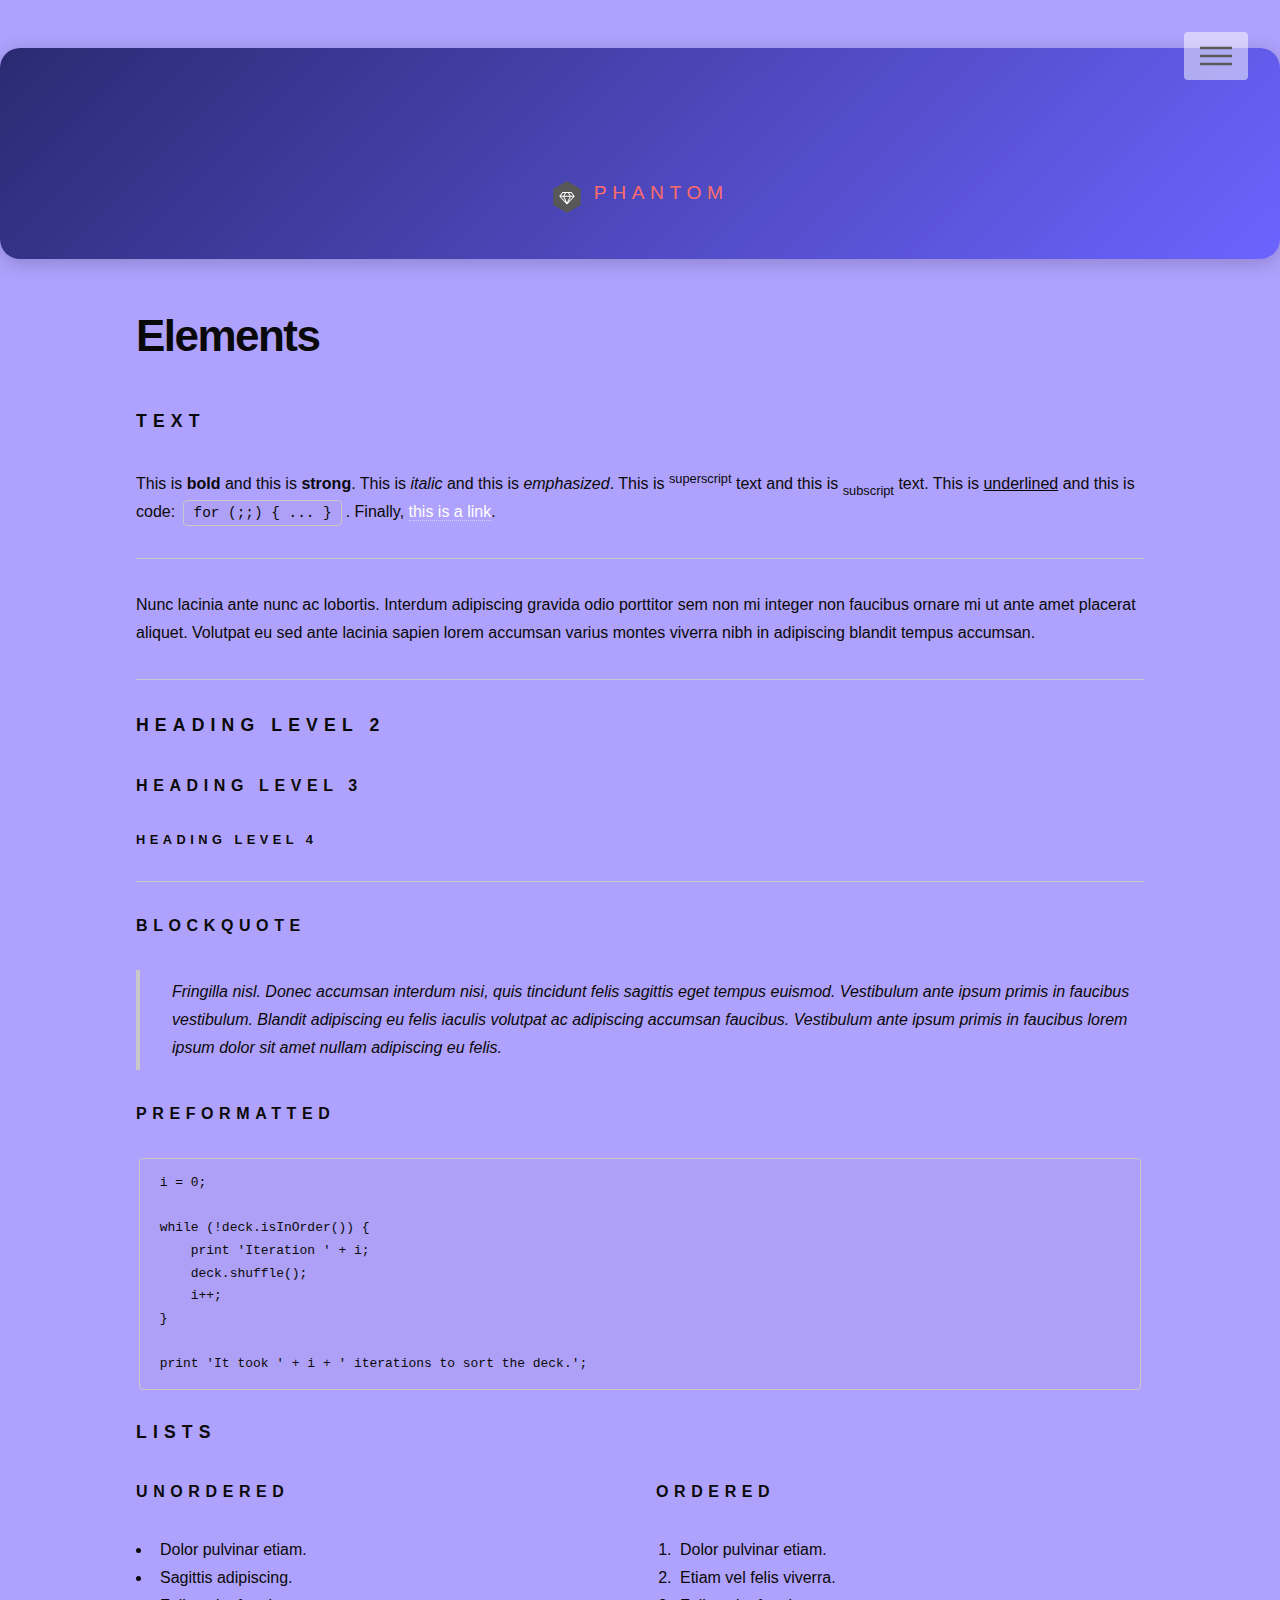
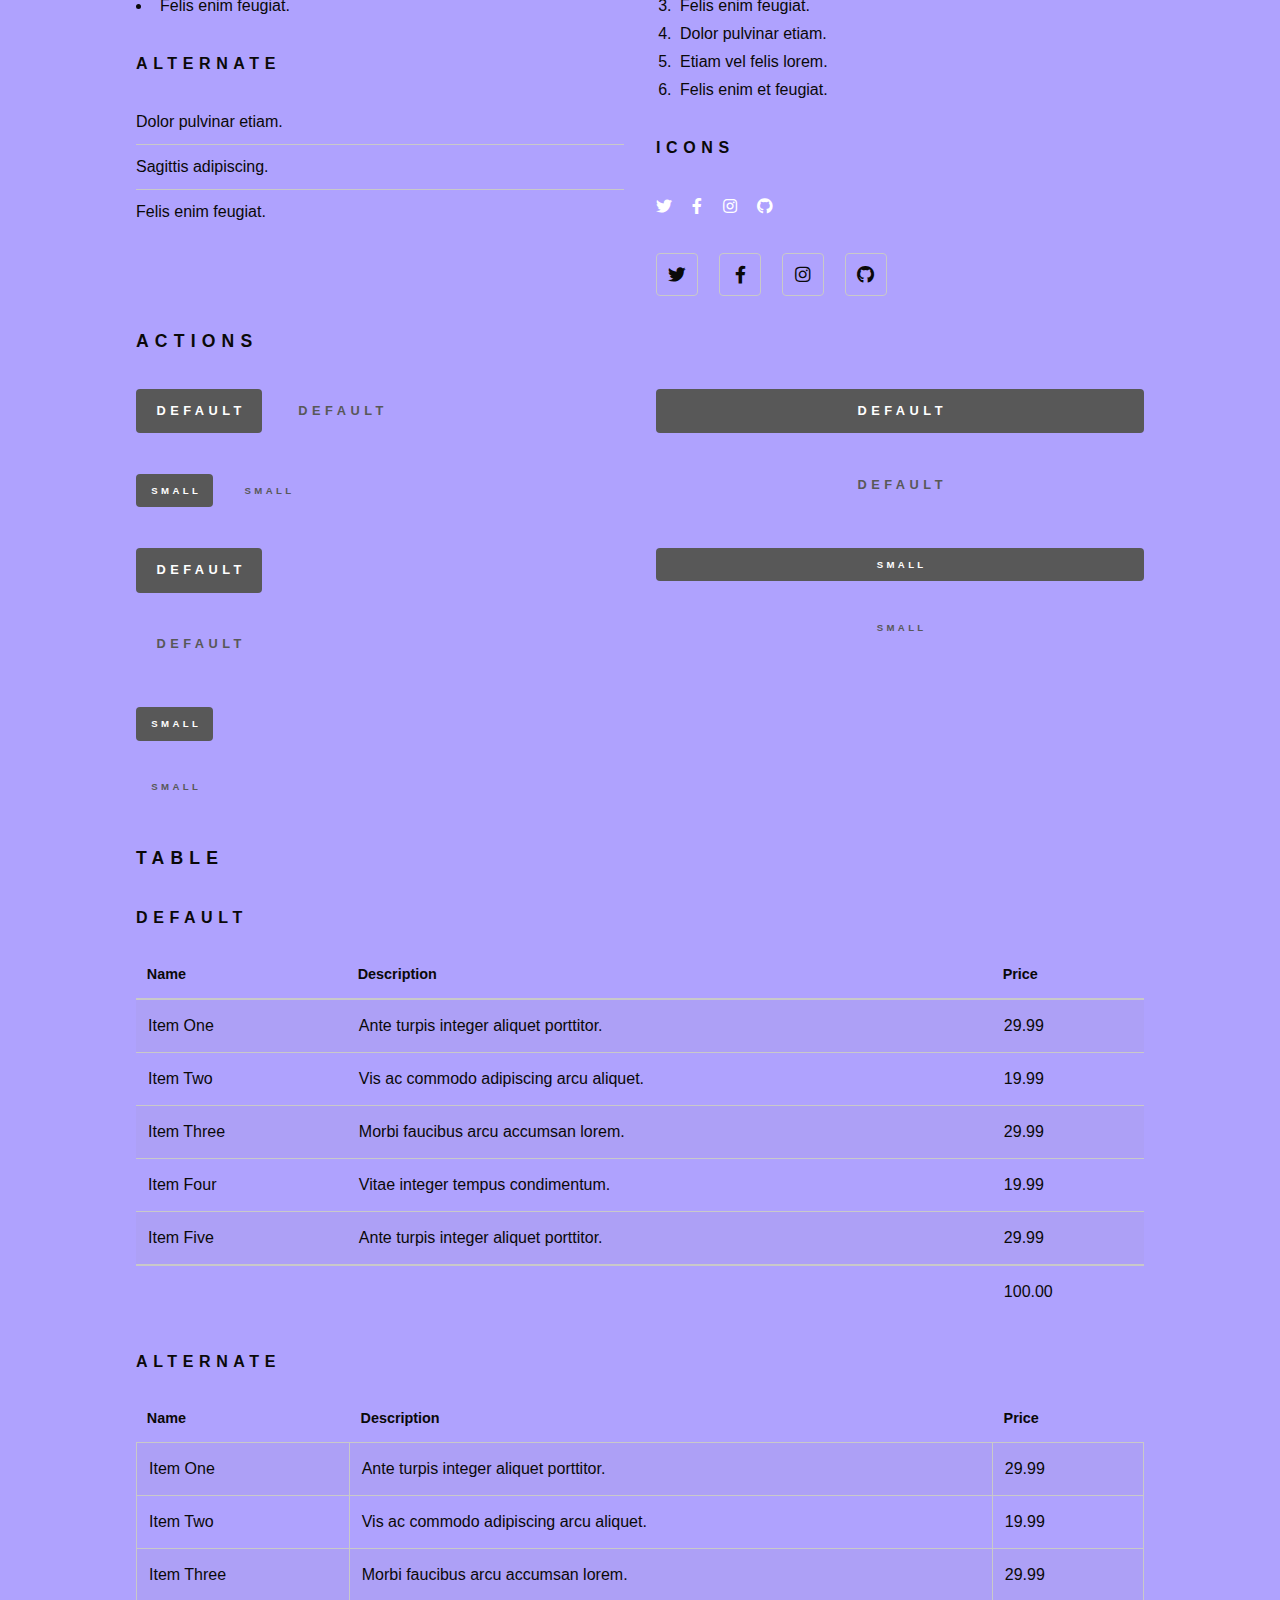
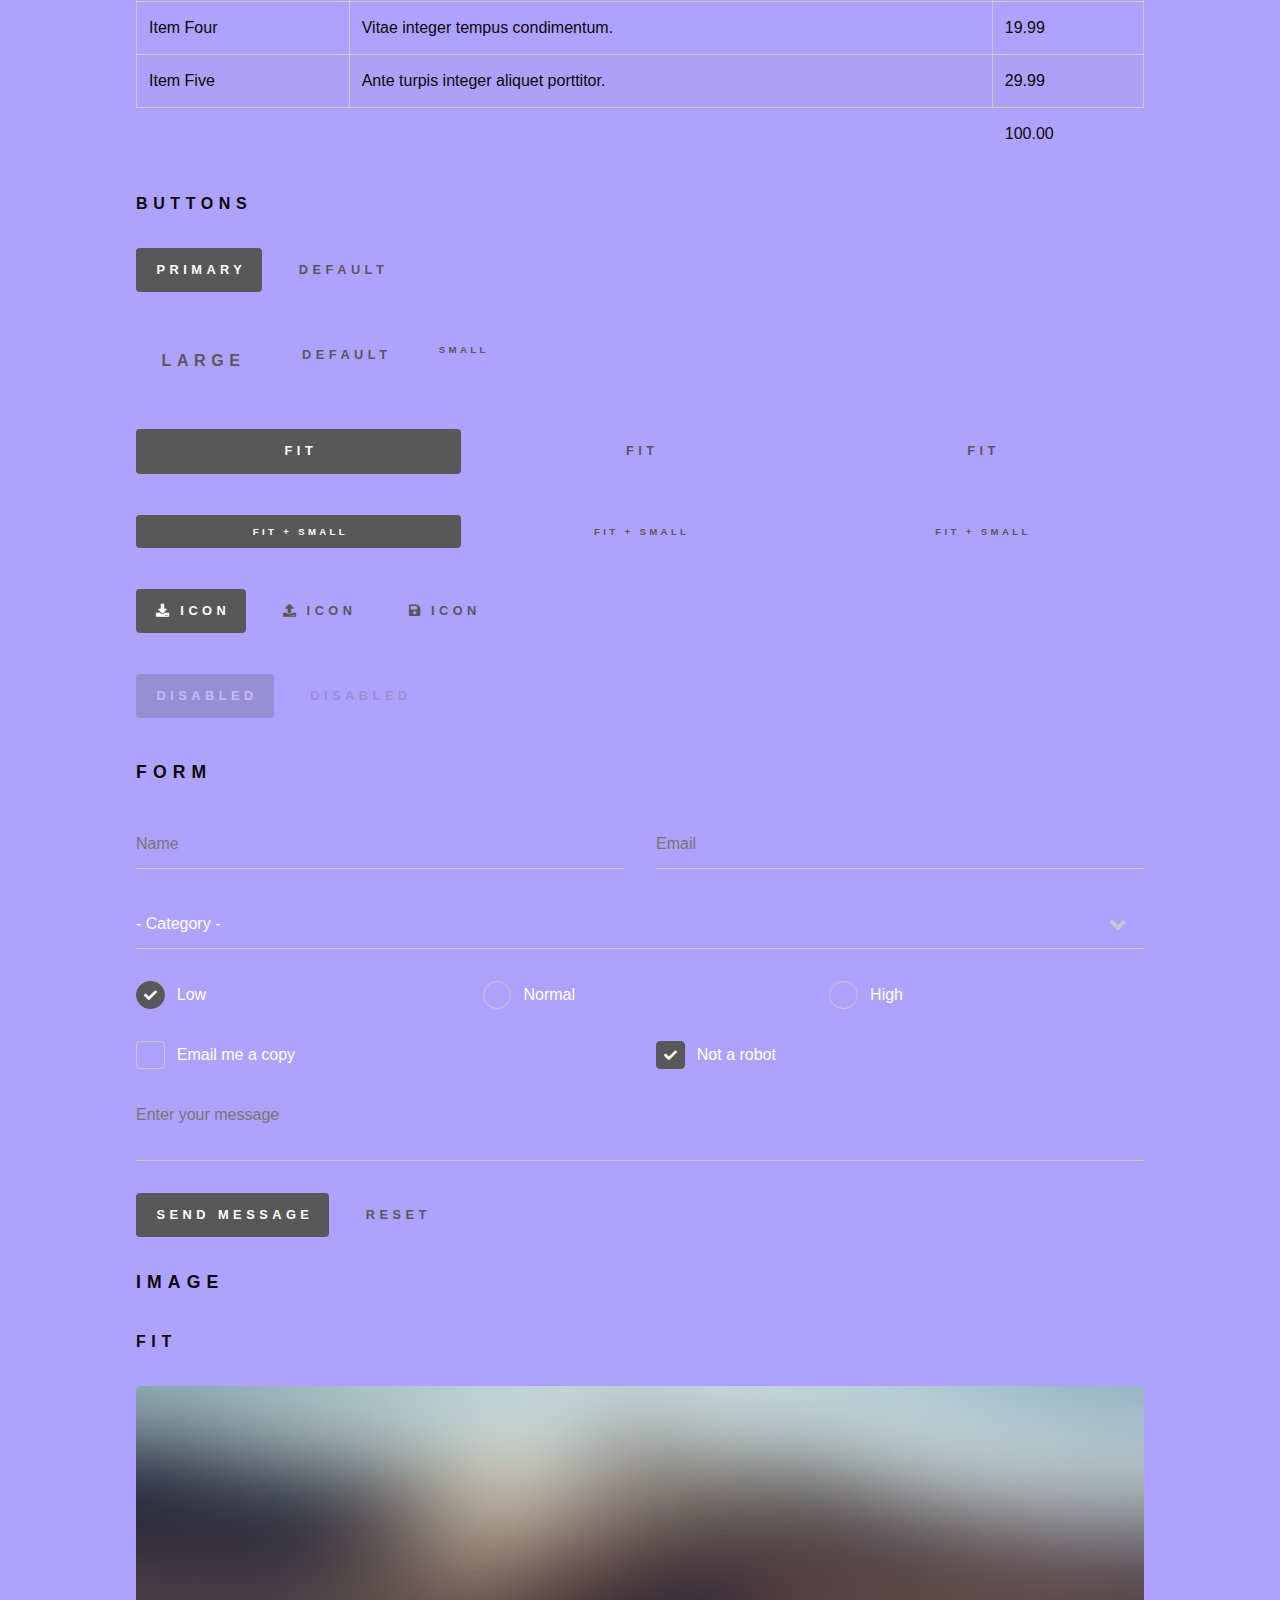
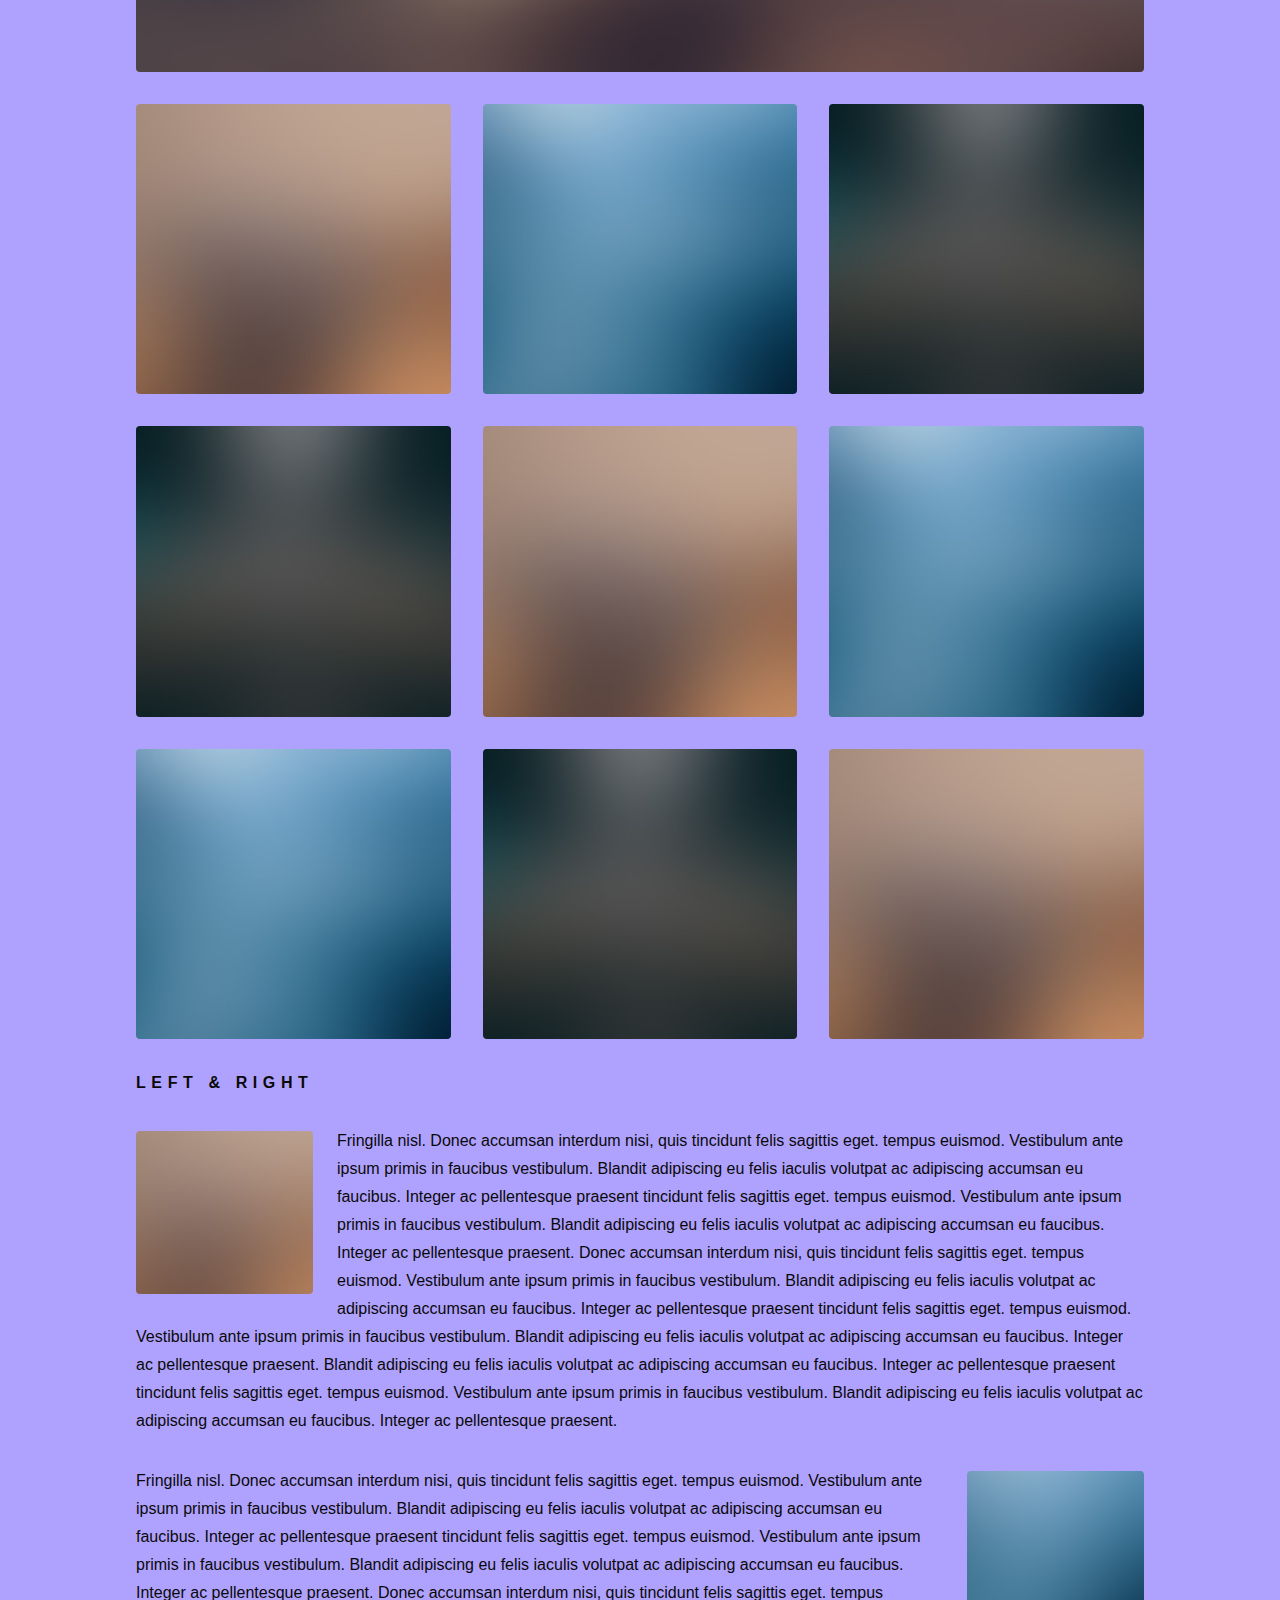
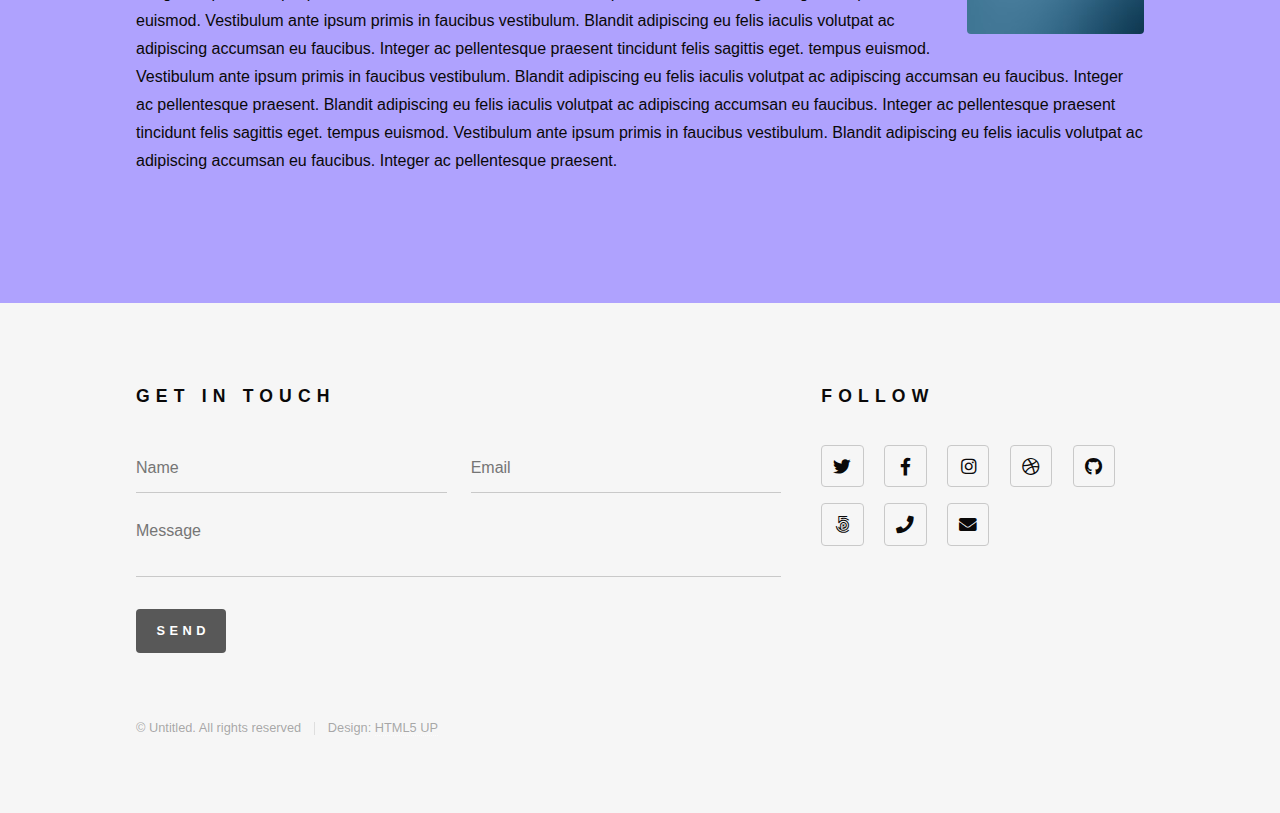
<file: elements.html>
<!DOCTYPE HTML>
<!--
	Phantom by HTML5 UP
	html5up.net | @ajlkn
	Free for personal and commercial use under the CCA 3.0 license (html5up.net/license)
-->
<html>
	<head>
		<title>Elements - Phantom by HTML5 UP</title>
		<meta charset="utf-8" />
		<meta name="viewport" content="width=device-width, initial-scale=1, user-scalable=no" />
		<link rel="stylesheet" href="assets/css/main.css" />
		<noscript><link rel="stylesheet" href="assets/css/noscript.css" /></noscript>
	</head>
	<body class="is-preload">
		<!-- Wrapper -->
			<div id="wrapper">

				<!-- Header -->
					<header id="header">
						<div class="inner">

							<!-- Logo -->
								<a href="index.html" class="logo">
									<span class="symbol"><img src="images/logo.svg" alt="" /></span><span class="title">Phantom</span>
								</a>

							<!-- Nav -->
								<nav>
									<ul>
										<li><a href="#menu">Menu</a></li>
									</ul>
								</nav>

						</div>
					</header>

				<!-- Menu -->
					<nav id="menu">
						<h2>Menu</h2>
						<ul>
							<li><a href="index.html">Home</a></li>
							<li><a href="generic.html">Ipsum veroeros</a></li>
							<li><a href="generic.html">Tempus etiam</a></li>
							<li><a href="generic.html">Consequat dolor</a></li>
							<li><a href="elements.html">Elements</a></li>
						</ul>
					</nav>

				<!-- Main -->
					<div id="main">
						<div class="inner">
							<h1>Elements</h1>

							<!-- Text -->
								<section>
									<h2>Text</h2>
									<p>This is <b>bold</b> and this is <strong>strong</strong>. This is <i>italic</i> and this is <em>emphasized</em>.
									This is <sup>superscript</sup> text and this is <sub>subscript</sub> text.
									This is <u>underlined</u> and this is code: <code>for (;;) { ... }</code>. Finally, <a href="#">this is a link</a>.</p>
									<hr />
									<p>Nunc lacinia ante nunc ac lobortis. Interdum adipiscing gravida odio porttitor sem non mi integer non faucibus ornare mi ut ante amet placerat aliquet. Volutpat eu sed ante lacinia sapien lorem accumsan varius montes viverra nibh in adipiscing blandit tempus accumsan.</p>
									<hr />
									<h2>Heading Level 2</h2>
									<h3>Heading Level 3</h3>
									<h4>Heading Level 4</h4>
									<hr />
									<h3>Blockquote</h3>
									<blockquote>Fringilla nisl. Donec accumsan interdum nisi, quis tincidunt felis sagittis eget tempus euismod. Vestibulum ante ipsum primis in faucibus vestibulum. Blandit adipiscing eu felis iaculis volutpat ac adipiscing accumsan faucibus. Vestibulum ante ipsum primis in faucibus lorem ipsum dolor sit amet nullam adipiscing eu felis.</blockquote>
									<h3>Preformatted</h3>
									<pre><code>i = 0;

while (!deck.isInOrder()) {
    print 'Iteration ' + i;
    deck.shuffle();
    i++;
}

print 'It took ' + i + ' iterations to sort the deck.';</code></pre>
								</section>

							<!-- Lists -->
								<section>
									<h2>Lists</h2>
									<div class="row">
										<div class="col-6 col-12-medium">
											<h3>Unordered</h3>
											<ul>
												<li>Dolor pulvinar etiam.</li>
												<li>Sagittis adipiscing.</li>
												<li>Felis enim feugiat.</li>
											</ul>
											<h3>Alternate</h3>
											<ul class="alt">
												<li>Dolor pulvinar etiam.</li>
												<li>Sagittis adipiscing.</li>
												<li>Felis enim feugiat.</li>
											</ul>
										</div>
										<div class="col-6 col-12-medium">
											<h3>Ordered</h3>
											<ol>
												<li>Dolor pulvinar etiam.</li>
												<li>Etiam vel felis viverra.</li>
												<li>Felis enim feugiat.</li>
												<li>Dolor pulvinar etiam.</li>
												<li>Etiam vel felis lorem.</li>
												<li>Felis enim et feugiat.</li>
											</ol>
											<h3>Icons</h3>
											<ul class="icons">
												<li><a href="#" class="icon brands style1 fa-twitter"><span class="label">Twitter</span></a></li>
												<li><a href="#" class="icon brands style1 fa-facebook-f"><span class="label">Facebook</span></a></li>
												<li><a href="#" class="icon brands style1 fa-instagram"><span class="label">Instagram</span></a></li>
												<li><a href="#" class="icon brands style1 fa-github"><span class="label">Github</span></a></li>
											</ul>
											<ul class="icons">
												<li><a href="#" class="icon brands style2 fa-twitter"><span class="label">Twitter</span></a></li>
												<li><a href="#" class="icon brands style2 fa-facebook-f"><span class="label">Facebook</span></a></li>
												<li><a href="#" class="icon brands style2 fa-instagram"><span class="label">Instagram</span></a></li>
												<li><a href="#" class="icon brands style2 fa-github"><span class="label">Github</span></a></li>
											</ul>
										</div>
									</div>
									<h2>Actions</h2>
									<div class="row">
										<div class="col-6 col-12-medium">
											<ul class="actions">
												<li><a href="#" class="button primary">Default</a></li>
												<li><a href="#" class="button">Default</a></li>
											</ul>
											<ul class="actions small">
												<li><a href="#" class="button primary small">Small</a></li>
												<li><a href="#" class="button small">Small</a></li>
											</ul>
											<ul class="actions stacked">
												<li><a href="#" class="button primary">Default</a></li>
												<li><a href="#" class="button">Default</a></li>
											</ul>
											<ul class="actions stacked">
												<li><a href="#" class="button primary small">Small</a></li>
												<li><a href="#" class="button small">Small</a></li>
											</ul>
										</div>
										<div class="col-6 col-12-medium">
											<ul class="actions stacked">
												<li><a href="#" class="button primary fit">Default</a></li>
												<li><a href="#" class="button fit">Default</a></li>
											</ul>
											<ul class="actions stacked">
												<li><a href="#" class="button primary small fit">Small</a></li>
												<li><a href="#" class="button small fit">Small</a></li>
											</ul>
										</div>
									</div>
								</section>

							<!-- Table -->
								<section>
									<h2>Table</h2>
									<h3>Default</h3>
									<div class="table-wrapper">
										<table>
											<thead>
												<tr>
													<th>Name</th>
													<th>Description</th>
													<th>Price</th>
												</tr>
											</thead>
											<tbody>
												<tr>
													<td>Item One</td>
													<td>Ante turpis integer aliquet porttitor.</td>
													<td>29.99</td>
												</tr>
												<tr>
													<td>Item Two</td>
													<td>Vis ac commodo adipiscing arcu aliquet.</td>
													<td>19.99</td>
												</tr>
												<tr>
													<td>Item Three</td>
													<td> Morbi faucibus arcu accumsan lorem.</td>
													<td>29.99</td>
												</tr>
												<tr>
													<td>Item Four</td>
													<td>Vitae integer tempus condimentum.</td>
													<td>19.99</td>
												</tr>
												<tr>
													<td>Item Five</td>
													<td>Ante turpis integer aliquet porttitor.</td>
													<td>29.99</td>
												</tr>
											</tbody>
											<tfoot>
												<tr>
													<td colspan="2"></td>
													<td>100.00</td>
												</tr>
											</tfoot>
										</table>
									</div>

									<h3>Alternate</h3>
									<div class="table-wrapper">
										<table class="alt">
											<thead>
												<tr>
													<th>Name</th>
													<th>Description</th>
													<th>Price</th>
												</tr>
											</thead>
											<tbody>
												<tr>
													<td>Item One</td>
													<td>Ante turpis integer aliquet porttitor.</td>
													<td>29.99</td>
												</tr>
												<tr>
													<td>Item Two</td>
													<td>Vis ac commodo adipiscing arcu aliquet.</td>
													<td>19.99</td>
												</tr>
												<tr>
													<td>Item Three</td>
													<td> Morbi faucibus arcu accumsan lorem.</td>
													<td>29.99</td>
												</tr>
												<tr>
													<td>Item Four</td>
													<td>Vitae integer tempus condimentum.</td>
													<td>19.99</td>
												</tr>
												<tr>
													<td>Item Five</td>
													<td>Ante turpis integer aliquet porttitor.</td>
													<td>29.99</td>
												</tr>
											</tbody>
											<tfoot>
												<tr>
													<td colspan="2"></td>
													<td>100.00</td>
												</tr>
											</tfoot>
										</table>
									</div>
								</section>

							<!-- Buttons -->
								<section>
									<h3>Buttons</h3>
									<ul class="actions">
										<li><a href="#" class="button primary">Primary</a></li>
										<li><a href="#" class="button">Default</a></li>
									</ul>
									<ul class="actions">
										<li><a href="#" class="button large">Large</a></li>
										<li><a href="#" class="button">Default</a></li>
										<li><a href="#" class="button small">Small</a></li>
									</ul>
									<ul class="actions fit">
										<li><a href="#" class="button primary fit">Fit</a></li>
										<li><a href="#" class="button fit">Fit</a></li>
										<li><a href="#" class="button fit">Fit</a></li>
									</ul>
									<ul class="actions fit small">
										<li><a href="#" class="button primary fit small">Fit + Small</a></li>
										<li><a href="#" class="button fit small">Fit + Small</a></li>
										<li><a href="#" class="button fit small">Fit + Small</a></li>
									</ul>
									<ul class="actions">
										<li><a href="#" class="button primary icon solid fa-download">Icon</a></li>
										<li><a href="#" class="button icon solid fa-upload">Icon</a></li>
										<li><a href="#" class="button icon solid fa-save">Icon</a></li>
									</ul>
									<ul class="actions">
										<li><span class="button primary disabled">Disabled</span></li>
										<li><span class="button disabled">Disabled</span></li>
									</ul>
								</section>

							<!-- Form -->
								<section>
									<h2>Form</h2>
									<form method="post" action="#">
										<div class="row gtr-uniform">
											<div class="col-6 col-12-xsmall">
												<input type="text" name="demo-name" id="demo-name" value="" placeholder="Name" />
											</div>
											<div class="col-6 col-12-xsmall">
												<input type="email" name="demo-email" id="demo-email" value="" placeholder="Email" />
											</div>
											<div class="col-12">
												<select name="demo-category" id="demo-category">
													<option value="">- Category -</option>
													<option value="1">Manufacturing</option>
													<option value="1">Shipping</option>
													<option value="1">Administration</option>
													<option value="1">Human Resources</option>
												</select>
											</div>
											<div class="col-4 col-12-small">
												<input type="radio" id="demo-priority-low" name="demo-priority" checked>
												<label for="demo-priority-low">Low</label>
											</div>
											<div class="col-4 col-12-small">
												<input type="radio" id="demo-priority-normal" name="demo-priority">
												<label for="demo-priority-normal">Normal</label>
											</div>
											<div class="col-4 col-12-small">
												<input type="radio" id="demo-priority-high" name="demo-priority">
												<label for="demo-priority-high">High</label>
											</div>
											<div class="col-6 col-12-small">
												<input type="checkbox" id="demo-copy" name="demo-copy">
												<label for="demo-copy">Email me a copy</label>
											</div>
											<div class="col-6 col-12-small">
												<input type="checkbox" id="demo-human" name="demo-human" checked>
												<label for="demo-human">Not a robot</label>
											</div>
											<div class="col-12">
												<textarea name="demo-message" id="demo-message" placeholder="Enter your message" rows="6"></textarea>
											</div>
											<div class="col-12">
												<ul class="actions">
													<li><input type="submit" value="Send Message" class="primary" /></li>
													<li><input type="reset" value="Reset" /></li>
												</ul>
											</div>
										</div>
									</form>
								</section>

							<!-- Image -->
								<section>
									<h2>Image</h2>
									<h3>Fit</h3>
									<div class="box alt">
										<div class="row gtr-uniform">
											<div class="col-12"><span class="image fit"><img src="images/pic13.jpg" alt="" /></span></div>
											<div class="col-4"><span class="image fit"><img src="images/pic01.jpg" alt="" /></span></div>
											<div class="col-4"><span class="image fit"><img src="images/pic02.jpg" alt="" /></span></div>
											<div class="col-4"><span class="image fit"><img src="images/pic03.jpg" alt="" /></span></div>
											<div class="col-4"><span class="image fit"><img src="images/pic03.jpg" alt="" /></span></div>
											<div class="col-4"><span class="image fit"><img src="images/pic01.jpg" alt="" /></span></div>
											<div class="col-4"><span class="image fit"><img src="images/pic02.jpg" alt="" /></span></div>
											<div class="col-4"><span class="image fit"><img src="images/pic02.jpg" alt="" /></span></div>
											<div class="col-4"><span class="image fit"><img src="images/pic03.jpg" alt="" /></span></div>
											<div class="col-4"><span class="image fit"><img src="images/pic01.jpg" alt="" /></span></div>
										</div>
									</div>
									<h3>Left &amp; Right</h3>
									<p><span class="image left"><img src="images/pic14.jpg" alt="" /></span>Fringilla nisl. Donec accumsan interdum nisi, quis tincidunt felis sagittis eget. tempus euismod. Vestibulum ante ipsum primis in faucibus vestibulum. Blandit adipiscing eu felis iaculis volutpat ac adipiscing accumsan eu faucibus. Integer ac pellentesque praesent tincidunt felis sagittis eget. tempus euismod. Vestibulum ante ipsum primis in faucibus vestibulum. Blandit adipiscing eu felis iaculis volutpat ac adipiscing accumsan eu faucibus. Integer ac pellentesque praesent. Donec accumsan interdum nisi, quis tincidunt felis sagittis eget. tempus euismod. Vestibulum ante ipsum primis in faucibus vestibulum. Blandit adipiscing eu felis iaculis volutpat ac adipiscing accumsan eu faucibus. Integer ac pellentesque praesent tincidunt felis sagittis eget. tempus euismod. Vestibulum ante ipsum primis in faucibus vestibulum. Blandit adipiscing eu felis iaculis volutpat ac adipiscing accumsan eu faucibus. Integer ac pellentesque praesent. Blandit adipiscing eu felis iaculis volutpat ac adipiscing accumsan eu faucibus. Integer ac pellentesque praesent tincidunt felis sagittis eget. tempus euismod. Vestibulum ante ipsum primis in faucibus vestibulum. Blandit adipiscing eu felis iaculis volutpat ac adipiscing accumsan eu faucibus. Integer ac pellentesque praesent.</p>
									<p><span class="image right"><img src="images/pic15.jpg" alt="" /></span>Fringilla nisl. Donec accumsan interdum nisi, quis tincidunt felis sagittis eget. tempus euismod. Vestibulum ante ipsum primis in faucibus vestibulum. Blandit adipiscing eu felis iaculis volutpat ac adipiscing accumsan eu faucibus. Integer ac pellentesque praesent tincidunt felis sagittis eget. tempus euismod. Vestibulum ante ipsum primis in faucibus vestibulum. Blandit adipiscing eu felis iaculis volutpat ac adipiscing accumsan eu faucibus. Integer ac pellentesque praesent. Donec accumsan interdum nisi, quis tincidunt felis sagittis eget. tempus euismod. Vestibulum ante ipsum primis in faucibus vestibulum. Blandit adipiscing eu felis iaculis volutpat ac adipiscing accumsan eu faucibus. Integer ac pellentesque praesent tincidunt felis sagittis eget. tempus euismod. Vestibulum ante ipsum primis in faucibus vestibulum. Blandit adipiscing eu felis iaculis volutpat ac adipiscing accumsan eu faucibus. Integer ac pellentesque praesent. Blandit adipiscing eu felis iaculis volutpat ac adipiscing accumsan eu faucibus. Integer ac pellentesque praesent tincidunt felis sagittis eget. tempus euismod. Vestibulum ante ipsum primis in faucibus vestibulum. Blandit adipiscing eu felis iaculis volutpat ac adipiscing accumsan eu faucibus. Integer ac pellentesque praesent.</p>
								</section>

						</div>
					</div>

				<!-- Footer -->
					<footer id="footer">
						<div class="inner">
							<section>
								<h2>Get in touch</h2>
								<form method="post" action="#">
									<div class="fields">
										<div class="field half">
											<input type="text" name="name" id="name" placeholder="Name" />
										</div>
										<div class="field half">
											<input type="email" name="email" id="email" placeholder="Email" />
										</div>
										<div class="field">
											<textarea name="message" id="message" placeholder="Message"></textarea>
										</div>
									</div>
									<ul class="actions">
										<li><input type="submit" value="Send" class="primary" /></li>
									</ul>
								</form>
							</section>
							<section>
								<h2>Follow</h2>
								<ul class="icons">
									<li><a href="#" class="icon brands style2 fa-twitter"><span class="label">Twitter</span></a></li>
									<li><a href="#" class="icon brands style2 fa-facebook-f"><span class="label">Facebook</span></a></li>
									<li><a href="#" class="icon brands style2 fa-instagram"><span class="label">Instagram</span></a></li>
									<li><a href="#" class="icon brands style2 fa-dribbble"><span class="label">Dribbble</span></a></li>
									<li><a href="#" class="icon brands style2 fa-github"><span class="label">GitHub</span></a></li>
									<li><a href="#" class="icon brands style2 fa-500px"><span class="label">500px</span></a></li>
									<li><a href="#" class="icon solid style2 fa-phone"><span class="label">Phone</span></a></li>
									<li><a href="#" class="icon solid style2 fa-envelope"><span class="label">Email</span></a></li>
								</ul>
							</section>
							<ul class="copyright">
								<li>&copy; Untitled. All rights reserved</li><li>Design: <a href="http://html5up.net">HTML5 UP</a></li>
							</ul>
						</div>
					</footer>

			</div>

		<!-- Scripts -->
			<script src="assets/js/jquery.min.js"></script>
			<script src="assets/js/browser.min.js"></script>
			<script src="assets/js/breakpoints.min.js"></script>
			<script src="assets/js/util.js"></script>
			<script src="assets/js/main.js"></script>

	</body>
</html>
</file>
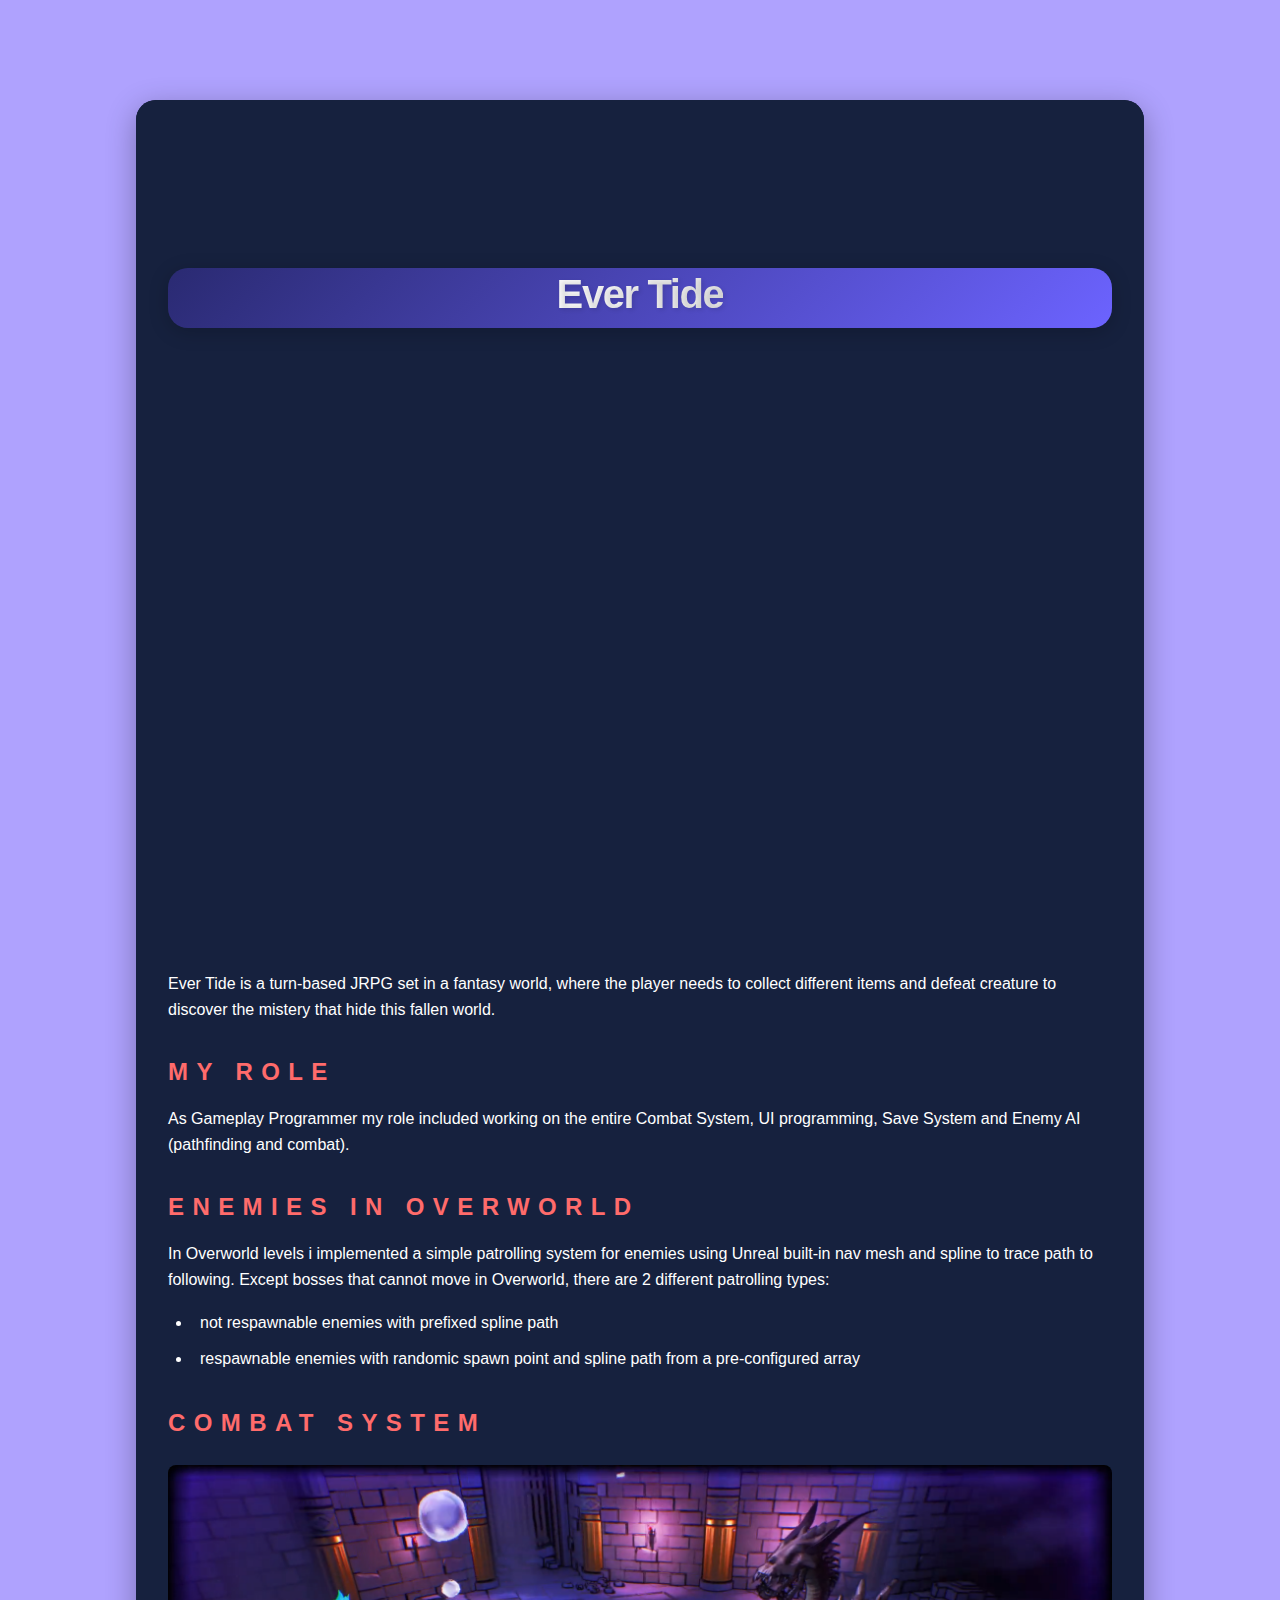
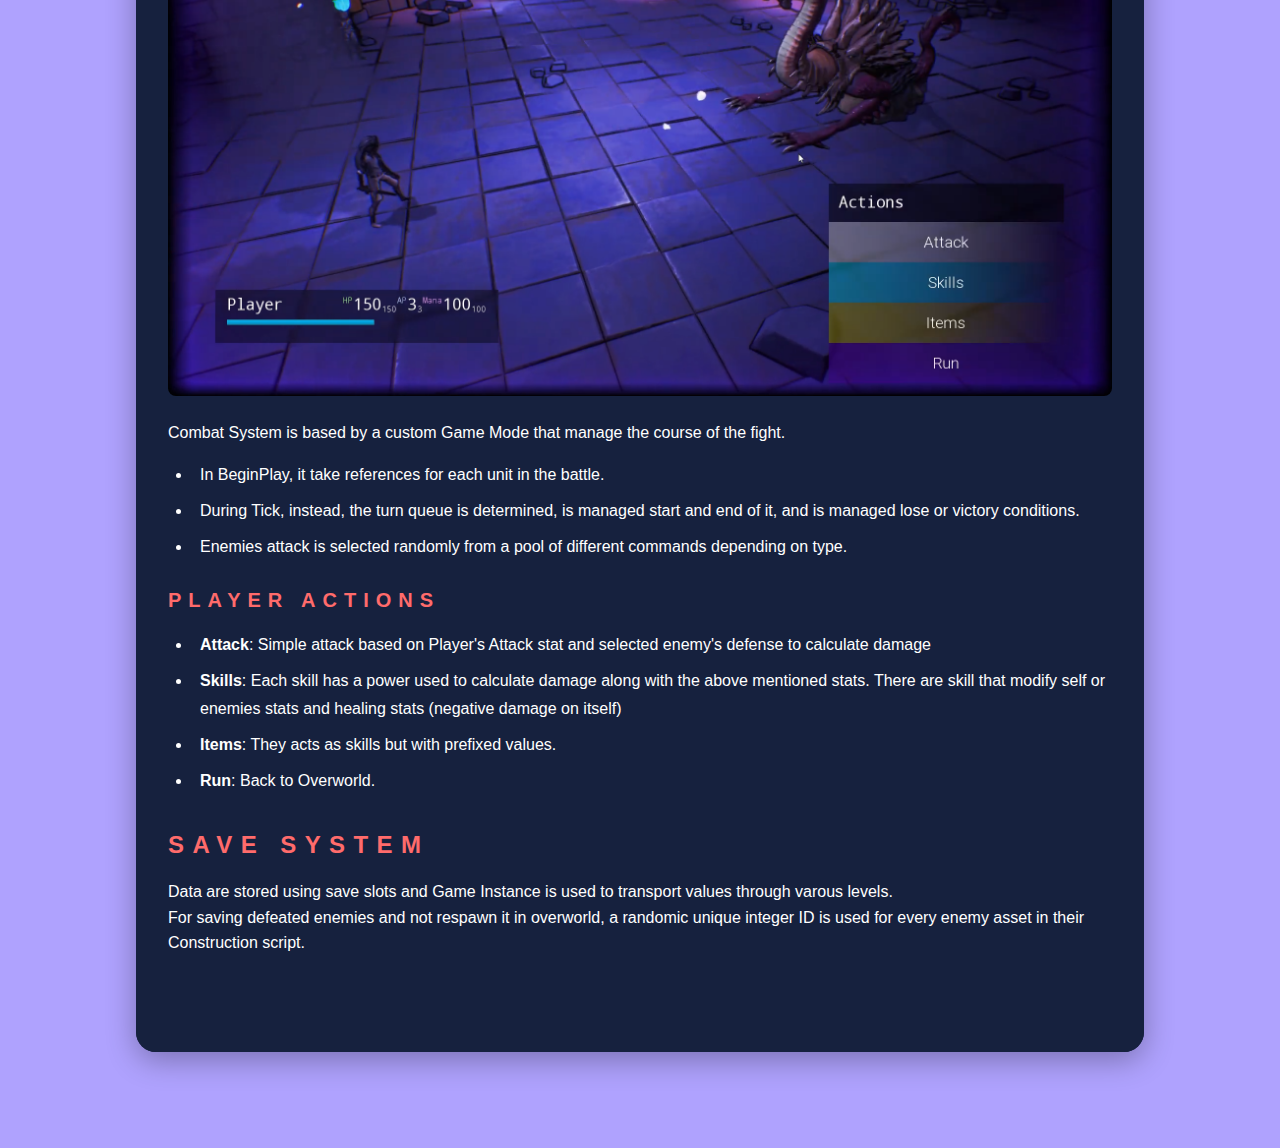
<file: ever-tide.html>
<!DOCTYPE HTML>
<!--
	Phantom by HTML5 UP
	html5up.net | @ajlkn
	Free for personal and commercial use under the CCA 3.0 license (html5up.net/license)
-->
<html>
	<head>
		<title>Ever Tide</title>
		<meta charset="utf-8" />
		<meta name="viewport" content="width=device-width, initial-scale=1, user-scalable=no" />
		<link rel="stylesheet" href="assets/css/main.css" />
		<noscript><link rel="stylesheet" href="assets/css/noscript.css" /></noscript>
	</head>
	<body class="is-preload">
		<!-- Wrapper -->
			<div id="wrapper">
				<!-- Main -->
					<div id="main">
						<div class="inner">
							<div class="main-card">
								<div class="main-card-content">
									<header>
										<h1>Ever Tide</h1>
									</header>

									<section class="project-content">
										<div class="video-container">
											<iframe width="100%" height="100%"
											src="https://www.youtube.com/embed/kdXzNKfqDE0" frameborder="0" allow="accelerometer; autoplay; clipboard-write; encrypted-media; gyroscope; picture-in-picture; web-share"
											referrerpolicy="strict-origin-when-cross-origin" 
											allowfullscreen></iframe>
										</div>

										<div class="project-description">
											<p>Ever Tide is a turn-based JRPG set in a fantasy world, 
											where the player needs to collect different items and defeat creature to discover the mistery that hide this fallen world.</p>
										</div>

										<div class="project-role">
											<h2>My Role</h2>
											<p>As Gameplay Programmer my role included working on the entire Combat System, UI programming, Save System and Enemy AI (pathfinding and combat).</p>
										</div>

										<div class="project-features">
											<h2>Enemies in Overworld</h2>
											<p>In Overworld levels i implemented a simple patrolling system for enemies using Unreal built-in nav mesh and spline to trace path to following.
											Except bosses that cannot move in Overworld, there are 2 different patrolling types:</p>
											<ul>
												<li>not respawnable enemies with prefixed spline path</li>
												<li>respawnable enemies with randomic spawn point and spline path from a pre-configured array</li>
											</ul>

											<h2>Combat System</h2>
											<div class="feature-image">
												<img src="images\(318) Ever Tide 00-02-18.png" alt="Combat System">
											</div>
											<p>Combat System is based by a custom Game Mode that manage the course of the fight.</p>
											<ul>
												<li>In BeginPlay, it take references for each unit in the battle.</li>
												<li>During Tick, instead, the turn queue is determined, is managed start and end of it, and is managed lose or victory conditions.</li>
												<li>Enemies attack is selected randomly from a pool of different commands depending on type.</li>
											</ul>

											<h3>Player Actions</h3>
											<ul>
												<li><strong>Attack</strong>: Simple attack based on Player's Attack stat and selected enemy's defense to calculate damage</li>
												<li><strong>Skills</strong>: Each skill has a power used to calculate damage along with the above mentioned stats. There are skill that modify self or enemies stats and healing stats (negative damage on itself)</li>
												<li><strong>Items</strong>: They acts as skills but with prefixed values.</li>
												<li><strong>Run</strong>: Back to Overworld.</li>
											</ul>

											<h2>Save System</h2>
											<p>Data are stored using save slots and Game Instance is used to transport values through varous levels.<br>
											For saving defeated enemies and not respawn it in overworld, a randomic unique integer ID is used for every enemy asset in their Construction script.</p>
										</div>
									</section>
								</div>
							</div>
						</div>
					</div>
			</div>

		<!-- Scripts -->
			<script src="assets/js/jquery.min.js"></script>
			<script src="assets/js/browser.min.js"></script>
			<script src="assets/js/breakpoints.min.js"></script>
			<script src="assets/js/util.js"></script>
			<script src="assets/js/main.js"></script>

	</body>
</html>
</file>
<file: assets/css/noscript.css>
/*
	Phantom by HTML5 UP
	html5up.net | @ajlkn
	Free for personal and commercial use under the CCA 3.0 license (html5up.net/license)
*/

/* Tiles */

	body.is-preload .tiles article {
		-moz-transform: none;
		-webkit-transform: none;
		-ms-transform: none;
		transform: none;
		opacity: 1;
	}
</file>
<file: assets/css/main.css>
@import url(fontawesome-all.min.css);
@import url('https://fonts.googleapis.com/css2?family=Ubuntu:ital,wght@0,300;0,400;0,500;0,700;1,300;1,400;1,500;1,700&display=swap');

/* Modern Game Theme Colors */
:root {
    --primary-color: #6C63FF;
    --secondary-color: #2A2A72;
    --accent-color: #FF6B6B;
    --background-color: #1A1A2E;
    --text-color: #FFFFFF;
    --text-secondary: #E0E0E0;
    --card-bg: #16213E;
    --card-hover: #1F2937;
}

/* Main Content Card */
.main-card {
    background: var(--card-bg);
    border-radius: 20px;
    box-shadow: 0 8px 30px rgba(0, 0, 0, 0.3);
    /* margin: 100px auto 4rem; */
    padding: 0;
    position: relative;
    max-width: 1200px;
    overflow: visible;
}

.main-card-content {
    padding: 120px 2rem 2rem;
    position: relative;
    background: var(--card-bg);
    border-radius: 20px 20px 20px 20px;
    margin-top: 100px;
}

/* Profile Photo */
.profile-photo {
    width: 200px;
    height: 200px;
    border-radius: 50%;
    border: 4px solid var(--primary-color);
    overflow: hidden;
    box-shadow: 0 8px 25px rgba(0, 0, 0, 0.2);
    position: absolute;
    top: -100px;
    left: 50%;
    transform: translateX(-50%);
    z-index: 1;
    background-color: var(--card-bg);
}

.profile-photo img {
    width: 100%;
    height: 100%;
    object-fit: cover;
    object-position: center;
}

/* Header Adjustments */
header {
    margin-top: 0;
    background: none;
    box-shadow: none;
    padding-top: 60px;
    position: relative;
    z-index: 2;
	border-radius: 20px 20px 20px 20px;
}

@media screen and (max-width: 768px) {
    #main {
        display: flex;
        align-items: center;
        justify-content: center;
        min-height: 100vh;
        padding: 0.5rem;
        box-sizing: border-box;
    }

    .main-card {
        flex-direction: column;
        padding: 0.5rem;
        margin: 0 auto;
        border-radius: 0.5rem;
        width: 100%;
        max-width: 600px;
        box-sizing: border-box;
        background: rgba(255, 255, 255, 0.1);
        backdrop-filter: blur(10px);
        box-shadow: 0 4px 6px rgba(0, 0, 0, 0.1);
    }

    .main-card-content {
        padding: 0.5rem;
    }

    .profile-photo {
        width: 150px;
        height: 150px;
        margin: -10px auto 1rem;
    }

    header {
        margin-bottom: 0.5rem;
    }

    header h1 {
        font-size: 1.8rem;
        margin-bottom: 0.5rem;
    }

    header .email {
        font-size: 0.9rem;
        margin-bottom: 0.75rem;
    }

    .social-links {
        justify-content: center;
        margin-bottom: 1rem;
    }

    .social-links img {
        width: 24px;
        height: 24px;
    }

    .about {
        padding: 0 1rem;
        margin-bottom: 2rem;
    }

    .about h2 {
        font-size: 1.5rem;
        margin-bottom: 1rem;
    }

    .about p {
        font-size: 0.95rem;
        line-height: 1.6;
    }

    .projects {
        padding: 0;
        margin: 0;
        width: 100%;
        box-sizing: border-box;
    }

    .projects h2 {
        font-size: 1.5rem;
        margin-bottom: 1.5rem;
    }

    .projects-grid {
        display: flex;
        flex-direction: column;
        align-items: center;
        gap: 1rem;
        width: 100%;
    }

    .project-item {
        width: 100%;
        max-width: 400px;
        margin: 0 auto;
    }

    .project-overlay {
        padding: 0.75rem;
        width: 100%;
        box-sizing: border-box;
    }

    .project-title {
        font-size: 1.1rem;
    }

    .project-tag {
        font-size: 0.7rem;
        padding: 2px 6px;
    }

    .project-icons {
        width: 100%;
        box-sizing: border-box;
    }

    .project-icons img {
        width: 10%;
        height: 10%;
    }
}

@media screen and (max-width: 480px) {
    #main {
        padding: 0.5rem;
    }

    .main-card {
        padding: 0.5rem;
        max-width: 100%;
        border-radius: 0.5rem;
    }

    .main-card-content {
        margin: 0;
    }

    .profile-photo {
		top: 20px;
        width: 120px;
        height: 120px;
        margin: 0 auto 0.75rem;
    }

    header {
        margin-bottom: 0.75rem;
    }

    header h1 {
        font-size: 1.5rem;
    }

    .about p {
        font-size: 0.9rem;
    }

    .projects-grid {
        gap: 0.75rem;
    }

    .project-item {
        height: 180px;
    }

    .project-overlay {
        padding: 0.5rem;
    }

    .project-title {
        font-size: 1rem;
    }

    .project-tag {
        font-size: 0.65rem;
        padding: 1px 4px;
    }
}

/* Touch Device Optimizations */
@media (hover: none) {
    .project-item:hover img {
        transform: none;
    }

    .project-overlay {
        opacity: 0.9;
    }

    .project-icons img:hover {
        opacity: 0.8;
    }
}

/* Landscape Mode Optimizations */
@media screen and (max-height: 600px) and (orientation: landscape) {
    .main-card {
        flex-direction: row;
        padding: 1rem;
    }

    .profile-photo {
        width: 120px;
        height: 120px;
        margin: 0 1.5rem 0 0;
    }

    .main-card-content {
        text-align: left;
    }

    .social-links {
        justify-content: flex-start;
    }
}

/*
	Phantom by HTML5 UP
	html5up.net | @ajlkn
	Free for personal and commercial use under the CCA 3.0 license (html5up.net/license)
*/

header {
    display: flex;
    flex-direction: column;
    align-items: center;
    justify-content: center;
    text-align: center;
    padding: 4rem 2rem;
    background: linear-gradient(135deg, var(--secondary-color), var(--primary-color));
    margin-bottom: 3rem;
    box-shadow: 0 4px 20px rgba(0, 0, 0, 0.2);
}

header h1 {
    font-size: 3.5rem;
    font-weight: 700;
    margin-bottom: 1rem;
    background: linear-gradient(45deg, #fff, #e0e0e0);
    -webkit-background-clip: text;
    -webkit-text-fill-color: transparent;
    text-shadow: 2px 2px 4px rgba(0, 0, 0, 0.1);
}

header p {
    font-size: 1.5rem;
    color: rgba(255, 255, 255, 0.9);
    margin: 0;
}

.buttons {
    display: flex;
    justify-content: center;
    gap: 1.5rem;
    margin-top: 2rem;
}

.buttons .button {
    background: rgba(255, 255, 255, 0.1);
    padding: 0.8rem;
    border-radius: 50%;
    transition: all 0.3s ease;
    border: none;
}

.buttons .button:hover {
    background: rgba(255, 255, 255, 0.2);
    transform: translateY(-3px);
}

.buttons .button img {
    width: 30px;
    height: 30px;
    filter: brightness(0) invert(1);
}

html, body, div, span, applet, object,
iframe, h1, h2, h3, h4, h5, h6, p, blockquote,
pre, a, abbr, acronym, address, big, cite,
code, del, dfn, em, img, ins, kbd, q, s, samp,
small, strike, strong, sub, sup, tt, var, b,
u, i, center, dl, dt, dd, ol, ul, li, fieldset,
form, label, legend, table, caption, tbody,
tfoot, thead, tr, th, td, article, aside,
canvas, details, embed, figure, figcaption,
footer, header, hgroup, menu, nav, output, ruby,
section, summary, time, mark, audio, video {
	margin: 0;
	padding: 0;
	border: 0;
	font-size: 100%;
	font: inherit;
	vertical-align: baseline;}

article, aside, details, figcaption, figure,
footer, hgroup, menu, nav, section {
	display: block;}

body {
    background-color: var(--background-color);
    color: var(--text-color);
    font-family: 'Ubuntu', sans-serif;
    line-height: 1.6;
}

ol, ul {
	list-style: none;
}

blockquote, q {
	quotes: none;
}

	blockquote:before, blockquote:after, q:before, q:after {
		content: '';
		content: none;
	}

table {
	border-collapse: collapse;
	border-spacing: 0;
}

body {
	-webkit-text-size-adjust: none;
}

mark {
	background-color: transparent;
	color: inherit;
}

input::-moz-focus-inner {
	border: 0;
	padding: 0;
}

input, select, textarea {
	-moz-appearance: none;
	-webkit-appearance: none;
	-ms-appearance: none;
	appearance: none;
}

/* Basic */

	@-ms-viewport {
		width: device-width;
	}

	body {
		-ms-overflow-style: scrollbar;
	}

	@media screen and (max-width: 480px) {

		html, body {
			min-width: 320px;
		}

	}

	html {
		box-sizing: border-box;
	}

	*, *:before, *:after {
		box-sizing: inherit;
	}

	body {
		background-color: #afa2fe;
		color: #0a0909;
	}

		body.is-preload *, body.is-preload *:before, body.is-preload *:after {
			-moz-animation: none !important;
			-webkit-animation: none !important;
			-ms-animation: none !important;
			animation: none !important;
			-moz-transition: none !important;
			-webkit-transition: none !important;
			-ms-transition: none !important;
			transition: none !important;
		}

/* Type */

	body, input, select, textarea {
		font-family: "Source Sans Pro", Helvetica, sans-serif;
		font-size: 16pt;
		font-weight: 300;
		line-height: 1.75;
	}

		@media screen and (max-width: 1680px) {

			body, input, select, textarea {
				font-size: 14pt;
			}

		}

		@media screen and (max-width: 1280px) {

			body, input, select, textarea {
				font-size: 12pt;
			}

		}

	/* Sezione Technical Skills */
.technical-skills {
    text-align: center;
    margin-top: 20px;
}

.technical-skills h2, .container-swiper  {
    font-size: 24px;
    font-weight: bold;
    margin-bottom: 20px;
    color: var(--text-color);
}

.technical-skills h3 {
    font-size: 18px;
    font-weight: bold;
	margin-top: 30px;
    margin-bottom: 20px;
    color: var(--text-color);
}

/* Griglia delle skill */
.skills-grid {
    display: flex;
    justify-content: center;
    gap: 5px;
}

/* Stile per ogni skill */
.skill {
    display: flex;
    flex-direction: column;
    align-items: center;
    width: 100px;
}

.skill-icon {
    width: 70px;
    height: 70px;
    margin-bottom: 10px;
}


.skill span {
    font-size: 14px;
    font-weight: 600;
    color: var(--text-color);
}


	a {
		-moz-transition: border-bottom-color 0.2s ease, color 0.2s ease;
		-webkit-transition: border-bottom-color 0.2s ease, color 0.2s ease;
		-ms-transition: border-bottom-color 0.2s ease, color 0.2s ease;
		transition: border-bottom-color 0.2s ease, color 0.2s ease;
		text-decoration: none;
		color: var(--text-color);
		border-bottom: dotted 1px rgba(255, 255, 255, 0.5);
	}

		a:hover {
			color: var(--accent-color);
			border-bottom-color: transparent;
		}

	strong, b {
		font-weight: 900;
	}

	em, i {
		font-style: italic;
	}

	p {
		margin: 0 0 2em 0;
	}

	h1 {
		font-size: 2.75em;
		font-weight: 700;
		line-height: 1.3;
		margin: 0 0 1em 0;
		letter-spacing: -0.035em;
	}

		h1 a {
			color: inherit;
		}

		@media screen and (max-width: 736px) {

			h1 {
				font-size: 2em;
				margin: 0 0 1em 0;
			}

		}

		@media screen and (max-width: 360px) {

			h1 {
				font-size: 1.75em;
			}

		}

	h2, h3, h4, h5, h6 {
		font-weight: 900;
		line-height: 1.5;
		margin: 0 0 2em 0;
		text-transform: uppercase;
		letter-spacing: 0.35em;
	}

		h2 a, h3 a, h4 a, h5 a, h6 a {
			color: inherit;
		}

	h2 {
		font-size: 1.1em;
	}

	h3 {
		font-size: 1em;
	}

	h4 {
		font-size: 0.8em;
	}

	h5 {
		font-size: 0.8em;
	}

	h6 {
		font-size: 0.8em;
	}

	@media screen and (max-width: 980px) {

		h1 br, h2 br, h3 br, h4 br, h5 br, h6 br {
			display: none;
		}

	}

	@media screen and (max-width: 736px) {

		h2 {
			font-size: 1em;
		}

		h3 {
			font-size: 0.8em;
		}

	}

	sub {
		font-size: 0.8em;
		position: relative;
		top: 0.5em;
	}

	sup {
		font-size: 0.8em;
		position: relative;
		top: -0.5em;
	}

	blockquote {
		border-left: solid 4px #c9c9c9;
		font-style: italic;
		margin: 0 0 2em 0;
		padding: 0.5em 0 0.5em 2em;
	}

	code {
		background: rgba(144, 144, 144, 0.075);
		border-radius: 4px;
		border: solid 1px #c9c9c9;
		font-family: "Courier New", monospace;
		font-size: 0.9em;
		margin: 0 0.25em;
		padding: 0.25em 0.65em;
	}

	pre {
		-webkit-overflow-scrolling: touch;
		font-family: "Courier New", monospace;
		font-size: 0.9em;
		margin: 0 0 2em 0;
	}

		pre code {
			display: block;
			line-height: 1.75;
			padding: 1em 1.5em;
			overflow-x: auto;
		}

	hr {
		border: 0;
		border-bottom: solid 1px #c9c9c9;
		margin: 2em 0;
	}

		hr.major {
			margin: 3em 0;
		}

	.align-left {
		text-align: left;
	}

	.align-center {
		text-align: center;
	}

	.align-right {
		text-align: right;
	}

	.card-wrapper h2 {
		margin-top: 10;
	}
/* Row */

	.row {
		display: flex;
		flex-wrap: wrap;
		box-sizing: border-box;
		align-items: stretch;
	}

		.row > * {
			box-sizing: border-box;
		}

		.row.gtr-uniform > * > :last-child {
			margin-bottom: 0;
		}

		.row.aln-left {
			justify-content: flex-start;
		}

		.row.aln-center {
			justify-content: center;
		}

		.row.aln-right {
			justify-content: flex-end;
		}

		.row.aln-top {
			align-items: flex-start;
		}

		.row.aln-middle {
			align-items: center;
		}

		.row.aln-bottom {
			align-items: flex-end;
		}

		.row > .imp {
			order: -1;
		}

		.row > .col-1 {
			width: 8.33333%;
		}

		.row > .off-1 {
			margin-left: 8.33333%;
		}

		.row > .col-2 {
			width: 16.66667%;
		}

		.row > .off-2 {
			margin-left: 16.66667%;
		}

		.row > .col-3 {
			width: 25%;
		}

		.row > .off-3 {
			margin-left: 25%;
		}

		.row > .col-4 {
			width: 33.33333%;
		}

		.row > .off-4 {
			margin-left: 33.33333%;
		}

		.row > .col-5 {
			width: 41.66667%;
		}

		.row > .off-5 {
			margin-left: 41.66667%;
		}

		.row > .col-6 {
			width: 50%;
		}

		.row > .off-6 {
			margin-left: 50%;
		}

		.row > .col-7 {
			width: 58.33333%;
		}

		.row > .off-7 {
			margin-left: 58.33333%;
		}

		.row > .col-8 {
			width: 66.66667%;
		}

		.row > .off-8 {
			margin-left: 66.66667%;
		}

		.row > .col-9 {
			width: 75%;
		}

		.row > .off-9 {
			margin-left: 75%;
		}

		.row > .col-10 {
			width: 83.33333%;
		}

		.row > .off-10 {
			margin-left: 83.33333%;
		}

		.row > .col-11 {
			width: 91.66667%;
		}

		.row > .off-11 {
			margin-left: 91.66667%;
		}

		.row > .col-12 {
			width: 100%;
		}

		.row > .off-12 {
			margin-left: 100%;
		}

		.row.gtr-0 {
			margin-top: 0;
			margin-left: 0em;
		}

			.row.gtr-0 > * {
				padding: 0 0 0 0em;
			}

			.row.gtr-0.gtr-uniform {
				margin-top: 0em;
			}

				.row.gtr-0.gtr-uniform > * {
					padding-top: 0em;
				}

		.row.gtr-25 {
			margin-top: 0;
			margin-left: -0.5em;
		}

			.row.gtr-25 > * {
				padding: 0 0 0 0.5em;
			}

			.row.gtr-25.gtr-uniform {
				margin-top: -0.5em;
			}

				.row.gtr-25.gtr-uniform > * {
					padding-top: 0.5em;
				}

		.row.gtr-50 {
			margin-top: 0;
			margin-left: -1em;
		}

			.row.gtr-50 > * {
				padding: 0 0 0 1em;
			}

			.row.gtr-50.gtr-uniform {
				margin-top: -1em;
			}

				.row.gtr-50.gtr-uniform > * {
					padding-top: 1em;
				}

		.row {
			margin-top: 0;
			margin-left: -2em;
		}

			.row > * {
				padding: 0 0 0 2em;
			}

			.row.gtr-uniform {
				margin-top: -2em;
			}

				.row.gtr-uniform > * {
					padding-top: 2em;
				}

		.row.gtr-150 {
			margin-top: 0;
			margin-left: -3em;
		}

			.row.gtr-150 > * {
				padding: 0 0 0 3em;
			}

			.row.gtr-150.gtr-uniform {
				margin-top: -3em;
			}

				.row.gtr-150.gtr-uniform > * {
					padding-top: 3em;
				}

		.row.gtr-200 {
			margin-top: 0;
			margin-left: -4em;
		}

			.row.gtr-200 > * {
				padding: 0 0 0 4em;
			}

			.row.gtr-200.gtr-uniform {
				margin-top: -4em;
			}

				.row.gtr-200.gtr-uniform > * {
					padding-top: 4em;
				}

		@media screen and (max-width: 1680px) {

			.row {
				display: flex;
				flex-wrap: wrap;
				box-sizing: border-box;
				align-items: stretch;
			}

				.row > * {
					box-sizing: border-box;
				}

				.row.gtr-uniform > * > :last-child {
					margin-bottom: 0;
				}

				.row.aln-left {
					justify-content: flex-start;
				}

				.row.aln-center {
					justify-content: center;
				}

				.row.aln-right {
					justify-content: flex-end;
				}

				.row.aln-top {
					align-items: flex-start;
				}

				.row.aln-middle {
					align-items: center;
				}

				.row.aln-bottom {
					align-items: flex-end;
				}

				.row > .imp-xlarge {
					order: -1;
				}

				.row > .col-1-xlarge {
					width: 8.33333%;
				}

				.row > .off-1-xlarge {
					margin-left: 8.33333%;
				}

				.row > .col-2-xlarge {
					width: 16.66667%;
				}

				.row > .off-2-xlarge {
					margin-left: 16.66667%;
				}

				.row > .col-3-xlarge {
					width: 25%;
				}

				.row > .off-3-xlarge {
					margin-left: 25%;
				}

				.row > .col-4-xlarge {
					width: 33.33333%;
				}

				.row > .off-4-xlarge {
					margin-left: 33.33333%;
				}

				.row > .col-5-xlarge {
					width: 41.66667%;
				}

				.row > .off-5-xlarge {
					margin-left: 41.66667%;
				}

				.row > .col-6-xlarge {
					width: 50%;
				}

				.row > .off-6-xlarge {
					margin-left: 50%;
				}

				.row > .col-7-xlarge {
					width: 58.33333%;
				}

				.row > .off-7-xlarge {
					margin-left: 58.33333%;
				}

				.row > .col-8-xlarge {
					width: 66.66667%;
				}

				.row > .off-8-xlarge {
					margin-left: 66.66667%;
				}

				.row > .col-9-xlarge {
					width: 75%;
				}

				.row > .off-9-xlarge {
					margin-left: 75%;
				}

				.row > .col-10-xlarge {
					width: 83.33333%;
				}

				.row > .off-10-xlarge {
					margin-left: 83.33333%;
				}

				.row > .col-11-xlarge {
					width: 91.66667%;
				}

				.row > .off-11-xlarge {
					margin-left: 91.66667%;
				}

				.row > .col-12-xlarge {
					width: 100%;
				}

				.row > .off-12-xlarge {
					margin-left: 100%;
				}

				.row.gtr-0 {
					margin-top: 0;
					margin-left: 0em;
				}

					.row.gtr-0 > * {
						padding: 0 0 0 0em;
					}

					.row.gtr-0.gtr-uniform {
						margin-top: 0em;
					}

						.row.gtr-0.gtr-uniform > * {
							padding-top: 0em;
						}

				.row.gtr-25 {
					margin-top: 0;
					margin-left: -0.5em;
				}

					.row.gtr-25 > * {
						padding: 0 0 0 0.5em;
					}

					.row.gtr-25.gtr-uniform {
						margin-top: -0.5em;
					}

						.row.gtr-25.gtr-uniform > * {
							padding-top: 0.5em;
						}

				.row.gtr-50 {
					margin-top: 0;
					margin-left: -1em;
				}

					.row.gtr-50 > * {
						padding: 0 0 0 1em;
					}

					.row.gtr-50.gtr-uniform {
						margin-top: -1em;
					}

						.row.gtr-50.gtr-uniform > * {
							padding-top: 1em;
						}

				.row {
					margin-top: 0;
					margin-left: -2em;
				}

					.row > * {
						padding: 0 0 0 2em;
					}

					.row.gtr-uniform {
						margin-top: -2em;
					}

						.row.gtr-uniform > * {
							padding-top: 2em;
						}

				.row.gtr-150 {
					margin-top: 0;
					margin-left: -3em;
				}

					.row.gtr-150 > * {
						padding: 0 0 0 3em;
					}

					.row.gtr-150.gtr-uniform {
						margin-top: -3em;
					}

						.row.gtr-150.gtr-uniform > * {
							padding-top: 3em;
						}

				.row.gtr-200 {
					margin-top: 0;
					margin-left: -4em;
				}

					.row.gtr-200 > * {
						padding: 0 0 0 4em;
					}

					.row.gtr-200.gtr-uniform {
						margin-top: -4em;
					}

						.row.gtr-200.gtr-uniform > * {
							padding-top: 4em;
						}

		}

		@media screen and (max-width: 1280px) {

			.row {
				display: flex;
				flex-wrap: wrap;
				box-sizing: border-box;
				align-items: stretch;
			}

				.row > * {
					box-sizing: border-box;
				}

				.row.gtr-uniform > * > :last-child {
					margin-bottom: 0;
				}

				.row.aln-left {
					justify-content: flex-start;
				}

				.row.aln-center {
					justify-content: center;
				}

				.row.aln-right {
					justify-content: flex-end;
				}

				.row.aln-top {
					align-items: flex-start;
				}

				.row.aln-middle {
					align-items: center;
				}

				.row.aln-bottom {
					align-items: flex-end;
				}

				.row > .imp-large {
					order: -1;
				}

				.row > .col-1-large {
					width: 8.33333%;
				}

				.row > .off-1-large {
					margin-left: 8.33333%;
				}

				.row > .col-2-large {
					width: 16.66667%;
				}

				.row > .off-2-large {
					margin-left: 16.66667%;
				}

				.row > .col-3-large {
					width: 25%;
				}

				.row > .off-3-large {
					margin-left: 25%;
				}

				.row > .col-4-large {
					width: 33.33333%;
				}

				.row > .off-4-large {
					margin-left: 33.33333%;
				}

				.row > .col-5-large {
					width: 41.66667%;
				}

				.row > .off-5-large {
					margin-left: 41.66667%;
				}

				.row > .col-6-large {
					width: 50%;
				}

				.row > .off-6-large {
					margin-left: 50%;
				}

				.row > .col-7-large {
					width: 58.33333%;
				}

				.row > .off-7-large {
					margin-left: 58.33333%;
				}

				.row > .col-8-large {
					width: 66.66667%;
				}

				.row > .off-8-large {
					margin-left: 66.66667%;
				}

				.row > .col-9-large {
					width: 75%;
				}

				.row > .off-9-large {
					margin-left: 75%;
				}

				.row > .col-10-large {
					width: 83.33333%;
				}

				.row > .off-10-large {
					margin-left: 83.33333%;
				}

				.row > .col-11-large {
					width: 91.66667%;
				}

				.row > .off-11-large {
					margin-left: 91.66667%;
				}

				.row > .col-12-large {
					width: 100%;
				}

				.row > .off-12-large {
					margin-left: 100%;
				}

				.row.gtr-0 {
					margin-top: 0;
					margin-left: 0em;
				}

					.row.gtr-0 > * {
						padding: 0 0 0 0em;
					}

					.row.gtr-0.gtr-uniform {
						margin-top: 0em;
					}

						.row.gtr-0.gtr-uniform > * {
							padding-top: 0em;
						}

				.row.gtr-25 {
					margin-top: 0;
					margin-left: -0.5em;
				}

					.row.gtr-25 > * {
						padding: 0 0 0 0.5em;
					}

					.row.gtr-25.gtr-uniform {
						margin-top: -0.5em;
					}

						.row.gtr-25.gtr-uniform > * {
							padding-top: 0.5em;
						}

				.row.gtr-50 {
					margin-top: 0;
					margin-left: -1em;
				}

					.row.gtr-50 > * {
						padding: 0 0 0 1em;
					}

					.row.gtr-50.gtr-uniform {
						margin-top: -1em;
					}

						.row.gtr-50.gtr-uniform > * {
							padding-top: 1em;
						}

				.row {
					margin-top: 0;
					margin-left: -2em;
				}

					.row > * {
						padding: 0 0 0 2em;
					}

					.row.gtr-uniform {
						margin-top: -2em;
					}

						.row.gtr-uniform > * {
							padding-top: 2em;
						}

				.row.gtr-150 {
					margin-top: 0;
					margin-left: -3em;
				}

					.row.gtr-150 > * {
						padding: 0 0 0 3em;
					}

					.row.gtr-150.gtr-uniform {
						margin-top: -3em;
					}

						.row.gtr-150.gtr-uniform > * {
							padding-top: 3em;
						}

				.row.gtr-200 {
					margin-top: 0;
					margin-left: -4em;
				}

					.row.gtr-200 > * {
						padding: 0 0 0 4em;
					}

					.row.gtr-200.gtr-uniform {
						margin-top: -4em;
					}

						.row.gtr-200.gtr-uniform > * {
							padding-top: 4em;
						}

		}

		@media screen and (max-width: 980px) {

			.row {
				display: flex;
				flex-wrap: wrap;
				box-sizing: border-box;
				align-items: stretch;
			}

				.row > * {
					box-sizing: border-box;
				}

				.row.gtr-uniform > * > :last-child {
					margin-bottom: 0;
				}

				.row.aln-left {
					justify-content: flex-start;
				}

				.row.aln-center {
					justify-content: center;
				}

				.row.aln-right {
					justify-content: flex-end;
				}

				.row.aln-top {
					align-items: flex-start;
				}

				.row.aln-middle {
					align-items: center;
				}

				.row.aln-bottom {
					align-items: flex-end;
				}

				.row > .imp-medium {
					order: -1;
				}

				.row > .col-1-medium {
					width: 8.33333%;
				}

				.row > .off-1-medium {
					margin-left: 8.33333%;
				}

				.row > .col-2-medium {
					width: 16.66667%;
				}

				.row > .off-2-medium {
					margin-left: 16.66667%;
				}

				.row > .col-3-medium {
					width: 25%;
				}

				.row > .off-3-medium {
					margin-left: 25%;
				}

				.row > .col-4-medium {
					width: 33.33333%;
				}

				.row > .off-4-medium {
					margin-left: 33.33333%;
				}

				.row > .col-5-medium {
					width: 41.66667%;
				}

				.row > .off-5-medium {
					margin-left: 41.66667%;
				}

				.row > .col-6-medium {
					width: 50%;
				}

				.row > .off-6-medium {
					margin-left: 50%;
				}

				.row > .col-7-medium {
					width: 58.33333%;
				}

				.row > .off-7-medium {
					margin-left: 58.33333%;
				}

				.row > .col-8-medium {
					width: 66.66667%;
				}

				.row > .off-8-medium {
					margin-left: 66.66667%;
				}

				.row > .col-9-medium {
					width: 75%;
				}

				.row > .off-9-medium {
					margin-left: 75%;
				}

				.row > .col-10-medium {
					width: 83.33333%;
				}

				.row > .off-10-medium {
					margin-left: 83.33333%;
				}

				.row > .col-11-medium {
					width: 91.66667%;
				}

				.row > .off-11-medium {
					margin-left: 91.66667%;
				}

				.row > .col-12-medium {
					width: 100%;
				}

				.row > .off-12-medium {
					margin-left: 100%;
				}

				.row.gtr-0 {
					margin-top: 0;
					margin-left: 0em;
				}

					.row.gtr-0 > * {
						padding: 0 0 0 0em;
					}

					.row.gtr-0.gtr-uniform {
						margin-top: 0em;
					}

						.row.gtr-0.gtr-uniform > * {
							padding-top: 0em;
						}

				.row.gtr-25 {
					margin-top: 0;
					margin-left: -0.375em;
				}

					.row.gtr-25 > * {
						padding: 0 0 0 0.375em;
					}

					.row.gtr-25.gtr-uniform {
						margin-top: -0.375em;
					}

						.row.gtr-25.gtr-uniform > * {
							padding-top: 0.375em;
						}

				.row.gtr-50 {
					margin-top: 0;
					margin-left: -0.75em;
				}

					.row.gtr-50 > * {
						padding: 0 0 0 0.75em;
					}

					.row.gtr-50.gtr-uniform {
						margin-top: -0.75em;
					}

						.row.gtr-50.gtr-uniform > * {
							padding-top: 0.75em;
						}

				.row {
					margin-top: 0;
					margin-left: -1.5em;
				}

					.row > * {
						padding: 0 0 0 1.5em;
					}

					.row.gtr-uniform {
						margin-top: -1.5em;
					}

						.row.gtr-uniform > * {
							padding-top: 1.5em;
						}

				.row.gtr-150 {
					margin-top: 0;
					margin-left: -2.25em;
				}

					.row.gtr-150 > * {
						padding: 0 0 0 2.25em;
					}

					.row.gtr-150.gtr-uniform {
						margin-top: -2.25em;
					}

						.row.gtr-150.gtr-uniform > * {
							padding-top: 2.25em;
						}

				.row.gtr-200 {
					margin-top: 0;
					margin-left: -3em;
				}

					.row.gtr-200 > * {
						padding: 0 0 0 3em;
					}

					.row.gtr-200.gtr-uniform {
						margin-top: -3em;
					}

						.row.gtr-200.gtr-uniform > * {
							padding-top: 3em;
						}

		}

		@media screen and (max-width: 736px) {

			.row {
				display: flex;
				flex-wrap: wrap;
				box-sizing: border-box;
				align-items: stretch;
			}

				.row > * {
					box-sizing: border-box;
				}

				.row.gtr-uniform > * > :last-child {
					margin-bottom: 0;
				}

				.row.aln-left {
					justify-content: flex-start;
				}

				.row.aln-center {
					justify-content: center;
				}

				.row.aln-right {
					justify-content: flex-end;
				}

				.row.aln-top {
					align-items: flex-start;
				}

				.row.aln-middle {
					align-items: center;
				}

				.row.aln-bottom {
					align-items: flex-end;
				}

				.row > .imp-small {
					order: -1;
				}

				.row > .col-1-small {
					width: 8.33333%;
				}

				.row > .off-1-small {
					margin-left: 8.33333%;
				}

				.row > .col-2-small {
					width: 16.66667%;
				}

				.row > .off-2-small {
					margin-left: 16.66667%;
				}

				.row > .col-3-small {
					width: 25%;
				}

				.row > .off-3-small {
					margin-left: 25%;
				}

				.row > .col-4-small {
					width: 33.33333%;
				}

				.row > .off-4-small {
					margin-left: 33.33333%;
				}

				.row > .col-5-small {
					width: 41.66667%;
				}

				.row > .off-5-small {
					margin-left: 41.66667%;
				}

				.row > .col-6-small {
					width: 50%;
				}

				.row > .off-6-small {
					margin-left: 50%;
				}

				.row > .col-7-small {
					width: 58.33333%;
				}

				.row > .off-7-small {
					margin-left: 58.33333%;
				}

				.row > .col-8-small {
					width: 66.66667%;
				}

				.row > .off-8-small {
					margin-left: 66.66667%;
				}

				.row > .col-9-small {
					width: 75%;
				}

				.row > .off-9-small {
					margin-left: 75%;
				}

				.row > .col-10-small {
					width: 83.33333%;
				}

				.row > .off-10-small {
					margin-left: 83.33333%;
				}

				.row > .col-11-small {
					width: 91.66667%;
				}

				.row > .off-11-small {
					margin-left: 91.66667%;
				}

				.row > .col-12-small {
					width: 100%;
				}

				.row > .off-12-small {
					margin-left: 100%;
				}

				.row.gtr-0 {
					margin-top: 0;
					margin-left: 0em;
				}

					.row.gtr-0 > * {
						padding: 0 0 0 0em;
					}

					.row.gtr-0.gtr-uniform {
						margin-top: 0em;
					}

						.row.gtr-0.gtr-uniform > * {
							padding-top: 0em;
						}

				.row.gtr-25 {
					margin-top: 0;
					margin-left: -0.25em;
				}

					.row.gtr-25 > * {
						padding: 0 0 0 0.25em;
					}

					.row.gtr-25.gtr-uniform {
						margin-top: -0.25em;
					}

						.row.gtr-25.gtr-uniform > * {
							padding-top: 0.25em;
						}

				.row.gtr-50 {
					margin-top: 0;
					margin-left: -0.5em;
				}

					.row.gtr-50 > * {
						padding: 0 0 0 0.5em;
					}

					.row.gtr-50.gtr-uniform {
						margin-top: -0.5em;
					}

						.row.gtr-50.gtr-uniform > * {
							padding-top: 0.5em;
						}

				.row {
					margin-top: 0;
					margin-left: -1em;
				}

					.row > * {
						padding: 0 0 0 1em;
					}

					.row.gtr-uniform {
						margin-top: -1em;
					}

						.row.gtr-uniform > * {
							padding-top: 1em;
						}

				.row.gtr-150 {
					margin-top: 0;
					margin-left: -1.5em;
				}

					.row.gtr-150 > * {
						padding: 0 0 0 1.5em;
					}

					.row.gtr-150.gtr-uniform {
						margin-top: -1.5em;
					}

						.row.gtr-150.gtr-uniform > * {
							padding-top: 1.5em;
						}

				.row.gtr-200 {
					margin-top: 0;
					margin-left: -2em;
				}

					.row.gtr-200 > * {
						padding: 0 0 0 2em;
					}

					.row.gtr-200.gtr-uniform {
						margin-top: -2em;
					}

						.row.gtr-200.gtr-uniform > * {
							padding-top: 2em;
						}

		}

		@media screen and (max-width: 480px) {

			.row {
				display: flex;
				flex-wrap: wrap;
				box-sizing: border-box;
				align-items: stretch;
			}

				.row > * {
					box-sizing: border-box;
				}

				.row.gtr-uniform > * > :last-child {
					margin-bottom: 0;
				}

				.row.aln-left {
					justify-content: flex-start;
				}

				.row.aln-center {
					justify-content: center;
				}

				.row.aln-right {
					justify-content: flex-end;
				}

				.row.aln-top {
					align-items: flex-start;
				}

				.row.aln-middle {
					align-items: center;
				}

				.row.aln-bottom {
					align-items: flex-end;
				}

				.row > .imp-xsmall {
					order: -1;
				}

				.row > .col-1-xsmall {
					width: 8.33333%;
				}

				.row > .off-1-xsmall {
					margin-left: 8.33333%;
				}

				.row > .col-2-xsmall {
					width: 16.66667%;
				}

				.row > .off-2-xsmall {
					margin-left: 16.66667%;
				}

				.row > .col-3-xsmall {
					width: 25%;
				}

				.row > .off-3-xsmall {
					margin-left: 25%;
				}

				.row > .col-4-xsmall {
					width: 33.33333%;
				}

				.row > .off-4-xsmall {
					margin-left: 33.33333%;
				}

				.row > .col-5-xsmall {
					width: 41.66667%;
				}

				.row > .off-5-xsmall {
					margin-left: 41.66667%;
				}

				.row > .col-6-xsmall {
					width: 50%;
				}

				.row > .off-6-xsmall {
					margin-left: 50%;
				}

				.row > .col-7-xsmall {
					width: 58.33333%;
				}

				.row > .off-7-xsmall {
					margin-left: 58.33333%;
				}

				.row > .col-8-xsmall {
					width: 66.66667%;
				}

				.row > .off-8-xsmall {
					margin-left: 66.66667%;
				}

				.row > .col-9-xsmall {
					width: 75%;
				}

				.row > .off-9-xsmall {
					margin-left: 75%;
				}

				.row > .col-10-xsmall {
					width: 83.33333%;
				}

				.row > .off-10-xsmall {
					margin-left: 83.33333%;
				}

				.row > .col-11-xsmall {
					width: 91.66667%;
				}

				.row > .off-11-xsmall {
					margin-left: 91.66667%;
				}

				.row > .col-12-xsmall {
					width: 100%;
				}

				.row > .off-12-xsmall {
					margin-left: 100%;
				}

				.row.gtr-0 {
					margin-top: 0;
					margin-left: 0em;
				}

					.row.gtr-0 > * {
						padding: 0 0 0 0em;
					}

					.row.gtr-0.gtr-uniform {
						margin-top: 0em;
					}

						.row.gtr-0.gtr-uniform > * {
							padding-top: 0em;
						}

				.row.gtr-25 {
					margin-top: 0;
					margin-left: -0.25em;
				}

					.row.gtr-25 > * {
						padding: 0 0 0 0.25em;
					}

					.row.gtr-25.gtr-uniform {
						margin-top: -0.25em;
					}

						.row.gtr-25.gtr-uniform > * {
							padding-top: 0.25em;
						}

				.row.gtr-50 {
					margin-top: 0;
					margin-left: -0.5em;
				}

					.row.gtr-50 > * {
						padding: 0 0 0 0.5em;
					}

					.row.gtr-50.gtr-uniform {
						margin-top: -0.5em;
					}

						.row.gtr-50.gtr-uniform > * {
							padding-top: 0.5em;
						}

				.row {
					margin-top: 0;
					margin-left: -1em;
				}

					.row > * {
						padding: 0 0 0 1em;
					}

					.row.gtr-uniform {
						margin-top: -1em;
					}

						.row.gtr-uniform > * {
							padding-top: 1em;
						}

				.row.gtr-150 {
					margin-top: 0;
					margin-left: -1.5em;
				}

					.row.gtr-150 > * {
						padding: 0 0 0 1.5em;
					}

					.row.gtr-150.gtr-uniform {
						margin-top: -1.5em;
					}

						.row.gtr-150.gtr-uniform > * {
							padding-top: 1.5em;
						}

				.row.gtr-200 {
					margin-top: 0;
					margin-left: -2em;
				}

					.row.gtr-200 > * {
						padding: 0 0 0 2em;
					}

					.row.gtr-200.gtr-uniform {
						margin-top: -2em;
					}

						.row.gtr-200.gtr-uniform > * {
							padding-top: 2em;
						}

		}

/* Section/Article */

	section.special, article.special {
		text-align: center;
	}

	header p {
		margin-top: -1em;
	}

	@media screen and (max-width: 736px) {

		header p {
			margin-top: 0;
		}

	}

/* Icon */

	.icon {
		text-decoration: none;
		border-bottom: none;
		position: relative;
	}

		.icon:before {
			-moz-osx-font-smoothing: grayscale;
			-webkit-font-smoothing: antialiased;
			display: inline-block;
			font-style: normal;
			font-variant: normal;
			text-rendering: auto;
			line-height: 1;
			text-transform: none !important;
			font-family: 'Font Awesome 5 Free';
			font-weight: 400;
		}

		.icon > .label {
			display: none;
		}

		.icon:before {
			line-height: inherit;
		}

		.icon.solid:before {
			font-weight: 900;
		}

		.icon.brands:before {
			font-family: 'Font Awesome 5 Brands';
		}

		.icon.style2 {
			-moz-transition: background-color 0.2s ease-in-out, color 0.2s ease-in-out, border-color 0.2s ease-in-out;
			-webkit-transition: background-color 0.2s ease-in-out, color 0.2s ease-in-out, border-color 0.2s ease-in-out;
			-ms-transition: background-color 0.2s ease-in-out, color 0.2s ease-in-out, border-color 0.2s ease-in-out;
			transition: background-color 0.2s ease-in-out, color 0.2s ease-in-out, border-color 0.2s ease-in-out;
			background-color: transparent;
			border: solid 1px #c9c9c9;
			border-radius: 4px;
			width: 2.65em;
			height: 2.65em;
			display: inline-block;
			text-align: center;
			line-height: 2.65em;
			color: inherit;
		}

			.icon.style2:before {
				font-size: 1.1em;
			}

			.icon.style2:active {
				background-color: rgba(242, 132, 158, 0.1);
			}

/* List */

	ol {
		list-style: decimal;
		margin: 0 0 2em 0;
		padding-left: 1.25em;
	}

		ol li {
			padding-left: 0.25em;
		}

	ul {
		list-style: disc;
		margin: 0 0 2em 0;
		padding-left: 1em;
	}

		ul li {
			padding-left: 0.5em;
		}

		ul.alt {
			list-style: none;
			padding-left: 0;
		}

			ul.alt li {
				border-top: solid 1px #c9c9c9;
				padding: 0.5em 0;
			}

				ul.alt li:first-child {
					border-top: 0;
					padding-top: 0;
				}

	dl {
		margin: 0 0 2em 0;
	}

		dl dt {
			display: block;
			font-weight: 900;
			margin: 0 0 1em 0;
		}

		dl dd {
			margin-left: 2em;
		}

/* Actions */

	ul.actions {
		display: -moz-flex;
		display: -webkit-flex;
		display: -ms-flex;
		display: flex;
		cursor: default;
		list-style: none;
		margin-left: -1em;
		padding-left: 0;
	}

		ul.actions li {
			padding: 0 0 0 1em;
			vertical-align: middle;
		}

		ul.actions.special {
			-moz-justify-content: center;
			-webkit-justify-content: center;
			-ms-justify-content: center;
			justify-content: center;
			width: 100%;
			margin-left: 0;
		}

			ul.actions.special li:first-child {
				padding-left: 0;
			}

		ul.actions.stacked {
			-moz-flex-direction: column;
			-webkit-flex-direction: column;
			-ms-flex-direction: column;
			flex-direction: column;
			margin-left: 0;
		}

			ul.actions.stacked li {
				padding: 1.3em 0 0 0;
			}

				ul.actions.stacked li:first-child {
					padding-top: 0;
				}

		ul.actions.fit {
			width: calc(100% + 1em);
		}

			ul.actions.fit li {
				-moz-flex-grow: 1;
				-webkit-flex-grow: 1;
				-ms-flex-grow: 1;
				flex-grow: 1;
				-moz-flex-shrink: 1;
				-webkit-flex-shrink: 1;
				-ms-flex-shrink: 1;
				flex-shrink: 1;
				width: 100%;
			}

				ul.actions.fit li > * {
					width: 100%;
				}

			ul.actions.fit.stacked {
				width: 100%;
			}

		@media screen and (max-width: 480px) {

			ul.actions:not(.fixed) {
				-moz-flex-direction: column;
				-webkit-flex-direction: column;
				-ms-flex-direction: column;
				flex-direction: column;
				margin-left: 0;
				width: 100% !important;
			}

				ul.actions:not(.fixed) li {
					-moz-flex-grow: 1;
					-webkit-flex-grow: 1;
					-ms-flex-grow: 1;
					flex-grow: 1;
					-moz-flex-shrink: 1;
					-webkit-flex-shrink: 1;
					-ms-flex-shrink: 1;
					flex-shrink: 1;
					padding: 1em 0 0 0;
					text-align: center;
					width: 100%;
				}

					ul.actions:not(.fixed) li > * {
						width: 100%;
					}

					ul.actions:not(.fixed) li:first-child {
						padding-top: 0;
					}

					ul.actions:not(.fixed) li input[type="submit"],
					ul.actions:not(.fixed) li input[type="reset"],
					ul.actions:not(.fixed) li input[type="button"],
					ul.actions:not(.fixed) li button,
					ul.actions:not(.fixed) li .button {
						width: 100%;
					}

						ul.actions:not(.fixed) li input[type="submit"].icon:before,
						ul.actions:not(.fixed) li input[type="reset"].icon:before,
						ul.actions:not(.fixed) li input[type="button"].icon:before,
						ul.actions:not(.fixed) li button.icon:before,
						ul.actions:not(.fixed) li .button.icon:before {
							margin-left: -0.5rem;
						}

		}

/* Icons */

	ul.icons {
		cursor: default;
		list-style: none;
		padding-left: 0;
		margin: -1em 0 2em -1em;
	}

		ul.icons li {
			display: inline-block;
			padding: 1em 0 0 1em;
		}

/* Form */

	form {
		margin: 0 0 2em 0;
		overflow-x: hidden;
	}

		form > :last-child {
			margin-bottom: 0;
		}

		form > .fields {
			display: -moz-flex;
			display: -webkit-flex;
			display: -ms-flex;
			display: flex;
			-moz-flex-wrap: wrap;
			-webkit-flex-wrap: wrap;
			-ms-flex-wrap: wrap;
			flex-wrap: wrap;
			width: calc(100% + 3em);
			margin: -1.5em 0 2em -1.5em;
		}

			form > .fields > .field {
				-moz-flex-grow: 0;
				-webkit-flex-grow: 0;
				-ms-flex-grow: 0;
				flex-grow: 0;
				-moz-flex-shrink: 0;
				-webkit-flex-shrink: 0;
				-ms-flex-shrink: 0;
				flex-shrink: 0;
				padding: 1.5em 0 0 1.5em;
				width: calc(100% - 1.5em);
			}

				form > .fields > .field.half {
					width: calc(50% - 0.75em);
				}

				form > .fields > .field.third {
					width: calc(100%/3 - 0.5em);
				}

				form > .fields > .field.quarter {
					width: calc(25% - 0.375em);
				}

		@media screen and (max-width: 480px) {

			form > .fields {
				width: calc(100% + 3em);
				margin: -1.5em 0 2em -1.5em;
			}

				form > .fields > .field {
					padding: 1.5em 0 0 1.5em;
					width: calc(100% - 1.5em);
				}

					form > .fields > .field.half {
						width: calc(100% - 1.5em);
					}

					form > .fields > .field.third {
						width: calc(100% - 1.5em);
					}

					form > .fields > .field.quarter {
						width: calc(100% - 1.5em);
					}

		}

	label {
		display: block;
		font-size: 0.9em;
		font-weight: 900;
		margin: 0 0 1em 0;
	}

	input[type="text"],
	input[type="password"],
	input[type="email"],
	input[type="tel"],
	select,
	textarea {
		-moz-appearance: none;
		-webkit-appearance: none;
		-ms-appearance: none;
		appearance: none;
		background-color: transparent;
		border: none;
		border-radius: 0;
		border-bottom: solid 1px #c9c9c9;
		color: var(--text-color);
		display: block;
		outline: 0;
		padding: 0;
		text-decoration: none;
		width: 100%;
	}

		input[type="text"]:invalid,
		input[type="password"]:invalid,
		input[type="email"]:invalid,
		input[type="tel"]:invalid,
		select:invalid,
		textarea:invalid {
			box-shadow: none;
		}

		input[type="text"]:focus,
		input[type="password"]:focus,
		input[type="email"]:focus,
		input[type="tel"]:focus,
		select:focus,
		textarea:focus {
			border-bottom-color: #f2849e;
			box-shadow: inset 0 -1px 0 0 #f2849e;
		}

	select {
		background-image: url("data:image/svg+xml;charset=utf8,%3Csvg xmlns='http://www.w3.org/2000/svg' width='40' height='40' preserveAspectRatio='none' viewBox='0 0 40 40'%3E%3Cpath d='M9.4,12.3l10.4,10.4l10.4-10.4c0.2-0.2,0.5-0.4,0.9-0.4c0.3,0,0.6,0.1,0.9,0.4l3.3,3.3c0.2,0.2,0.4,0.5,0.4,0.9 c0,0.4-0.1,0.6-0.4,0.9L20.7,31.9c-0.2,0.2-0.5,0.4-0.9,0.4c-0.3,0-0.6-0.1-0.9-0.4L4.3,17.3c-0.2-0.2-0.4-0.5-0.4-0.9 c0-0.4,0.1-0.6,0.4-0.9l3.3-3.3c0.2-0.2,0.5-0.4,0.9-0.4S9.1,12.1,9.4,12.3z' fill='%23c9c9c9' /%3E%3C/svg%3E");
		background-size: 1.25rem;
		background-repeat: no-repeat;
		background-position: calc(100% - 1rem) center;
		height: 3em;
		padding-right: 3em;
		text-overflow: ellipsis;
	}

		select option {
			background: #ffffff;
		}

		select:focus::-ms-value {
			background-color: transparent;
		}

		select::-ms-expand {
			display: none;
		}

	input[type="text"],
	input[type="password"],
	input[type="email"],
	select {
		height: 3em;
	}

	textarea {
		padding: 0;
		min-height: 3.75em;
	}

	input[type="checkbox"],
	input[type="radio"] {
		-moz-appearance: none;
		-webkit-appearance: none;
		-ms-appearance: none;
		appearance: none;
		display: block;
		float: left;
		margin-right: -2em;
		opacity: 0;
		width: 1em;
		z-index: -1;
	}

		input[type="checkbox"] + label,
		input[type="radio"] + label {
			text-decoration: none;
			color: var(--text-color);
			cursor: pointer;
			display: inline-block;
			font-size: 1em;
			font-weight: 300;
			padding-left: 2.55em;
			padding-right: 0.75em;
			position: relative;
		}

			input[type="checkbox"] + label:before,
			input[type="radio"] + label:before {
				-moz-osx-font-smoothing: grayscale;
				-webkit-font-smoothing: antialiased;
				display: inline-block;
				font-style: normal;
				font-variant: normal;
				text-rendering: auto;
				line-height: 1;
				text-transform: none !important;
				font-family: 'Font Awesome 5 Free';
				font-weight: 900;
			}

			input[type="checkbox"] + label:before,
			input[type="radio"] + label:before {
				border-radius: 4px;
				border: solid 1px #c9c9c9;
				content: '';
				display: inline-block;
				font-size: 0.8em;
				height: 2.25em;
				left: 0;
				line-height: 2.25em;
				position: absolute;
				text-align: center;
				top: 0;
				width: 2.25em;
			}

		input[type="checkbox"]:checked + label:before,
		input[type="radio"]:checked + label:before {
			background: #585858;
			border-color: #585858;
			color: #ffffff;
			content: '\f00c';
		}

		input[type="checkbox"]:focus + label:before,
		input[type="radio"]:focus + label:before {
			border-color: #f2849e;
			box-shadow: 0 0 0 1px #f2849e;
		}

	input[type="checkbox"] + label:before {
		border-radius: 4px;
	}

	input[type="radio"] + label:before {
		border-radius: 100%;
	}

/* Box */

	.box {
		border-radius: 4px;
		border: solid 1px #c9c9c9;
		margin-bottom: 2em;
		padding: 1.5em;
	}

		.box > :last-child,
		.box > :last-child > :last-child,
		.box > :last-child > :last-child > :last-child {
			margin-bottom: 0;
		}

		.box.alt {
			border: 0;
			border-radius: 0;
			padding: 0;
		}

/* Image */

	.image {
		border-radius: 4px;
		border: 0;
		display: inline-block;
		position: relative;
	}

		.image img {
			border-radius: 4px;
			display: block;
		}

		.image.left, .image.right {
			max-width: 40%;
		}

			.image.left img, .image.right img {
				width: 100%;
			}

		.image.left {
			float: left;
			padding: 0 1.5em 1em 0;
			top: 0.25em;
		}

		.image.right {
			float: right;
			padding: 0 0 1em 1.5em;
			top: 0.25em;
		}

		.image.fit {
			display: block;
			margin: 0 0 2em 0;
			width: 100%;
		}

			.image.fit img {
				width: 100%;
			}

		.image.main {
			display: block;
			margin: 0 0 3em 0;
			width: 100%;
		}

			.image.main img {
				width: 100%;
			}

			@media screen and (max-width: 736px) {

				.image.main {
					margin: 0 0 2em 0;
				}

			}

/* Table */

	.table-wrapper {
		-webkit-overflow-scrolling: touch;
		overflow-x: auto;
	}

	table {
		margin: 0 0 2em 0;
		width: 100%;
	}

		table tbody tr {
			border: solid 1px #c9c9c9;
			border-left: 0;
			border-right: 0;
		}

			table tbody tr:nth-child(2n + 1) {
				background-color: rgba(144, 144, 144, 0.075);
			}

		table td {
			padding: 0.75em 0.75em;
		}

		table th {
			font-size: 0.9em;
			font-weight: 900;
			padding: 0 0.75em 0.75em 0.75em;
			text-align: left;
		}

		table thead {
			border-bottom: solid 2px #c9c9c9;
		}

		table tfoot {
			border-top: solid 2px #c9c9c9;
		}

		table.alt {
			border-collapse: separate;
		}

			table.alt tbody tr td {
				border: solid 1px #c9c9c9;
				border-left-width: 0;
				border-top-width: 0;
			}

				table.alt tbody tr td:first-child {
					border-left-width: 1px;
				}

			table.alt tbody tr:first-child td {
				border-top-width: 1px;
			}

			table.alt thead {
				border-bottom: 0;
			}

			table.alt tfoot {
				border-top: 0;
			}

/* Button */

	input[type="submit"],
	input[type="reset"],
	input[type="button"],
	button,
	.button {
		-moz-appearance: none;
		-webkit-appearance: none;
		-ms-appearance: none;
		appearance: none;
		-moz-transition: background-color 0.2s ease-in-out, color 0.2s ease-in-out, box-shadow 0.2s ease-in-out;
		-webkit-transition: background-color 0.2s ease-in-out, color 0.2s ease-in-out, box-shadow 0.2s ease-in-out;
		-ms-transition: background-color 0.2s ease-in-out, color 0.2s ease-in-out, box-shadow 0.2s ease-in-out;
		transition: background-color 0.2s ease-in-out, color 0.2s ease-in-out, box-shadow 0.2s ease-in-out;
		background-color: transparent;
		border-radius: 4px;
		border: 0;
		color: #585858;
		cursor: pointer;
		display: inline-block;
		font-size: 0.8em;
		font-weight: 750;
		height: 3;
		letter-spacing: 0.35em;
		line-height: 3.45em;
		overflow: hidden;
		padding: 0 1.25em 0 1.6em;
		text-align:center;
		text-decoration: none;
		text-overflow: ellipsis;
		text-transform: uppercase;
		white-space: nowrap;
	}

		input[type="submit"].icon:before,
		input[type="reset"].icon:before,
		input[type="button"].icon:before,
		button.icon:before,
		.button.icon:before {
			margin-right: 0.5em;
		}

		input[type="submit"].fit,
		input[type="reset"].fit,
		input[type="button"].fit,
		button.fit,
		.button.fit {
			width: 100%;
		}

		/* input[type="submit"]:hover,
		input[type="reset"]:hover,
		input[type="button"]:hover,
		button:hover,
		.button:hover {
			color: #f2849e !important;
			box-shadow: inset 0 0 0 2px #f2849e;
		} */

		input[type="submit"]:active,
		input[type="reset"]:active,
		input[type="button"]:active,
		button:active,
		.button:active {
			background-color: rgba(242, 132, 158, 0.1);
		}

		input[type="submit"].small,
		input[type="reset"].small,
		input[type="button"].small,
		button.small,
		.button.small {
			font-size: 0.6em;
		}

		input[type="submit"].large,
		input[type="reset"].large,
		input[type="button"].large,
		button.large,
		.button.large {
			font-size: 1em;
		}

		input[type="submit"].primary,
		input[type="reset"].primary,
		input[type="button"].primary,
		button.primary,
		.button.primary {
			box-shadow: none;
			background-color: #585858;
			color: #ffffff !important;
		}

			input[type="submit"].primary:hover,
			input[type="reset"].primary:hover,
			input[type="button"].primary:hover,
			button.primary:hover,
			.button.primary:hover {
				background-color: #f2849e;
			}

			input[type="submit"].primary:active,
			input[type="reset"].primary:active,
			input[type="button"].primary:active,
			button.primary:active,
			.button.primary:active {
				background-color: #ee5f81;
			}

		input[type="submit"].disabled, input[type="submit"]:disabled,
		input[type="reset"].disabled,
		input[type="reset"]:disabled,
		input[type="button"].disabled,
		input[type="button"]:disabled,
		button.disabled,
		button:disabled,
		.button.disabled,
		.button:disabled {
			pointer-events: none;
			opacity: 0.25;
		}

.card-wrapper {
	max-width: 1100px;
	margin: 0 60px 35px;
	padding: 20px 10px;
	overflow: hidden;
}
.card-list .card-item{
	list-style: none;
}
.card-list .card-item .card-link {
	user-select: none;
	display: block;
	background: #afafff;
	padding: 18px;
	border-radius: 12px;
	text-decoration: none;
	margin-top: 100px;
	border: 2px solid transparent;
	box-shadow: 0 10px 10px rgba(0, 0, 0, 0.05);
}

.card-list .card-item .card-link:hover {
	background: #a1a1e8;
}

.card-list .card-item .card-link:active {
	cursor: grabbing;
}

.card-list .card-link .card-image {
	width: 100%;
	aspect-ratio: 16/9;
	object-fit: cover;
	border-radius: 10px;
}

.badge-grid {
    display: flex;
    justify-content: center;
    gap: 5px;
}

.card-list .card-link .badge {
	color: #5372F0;
	padding: 8px 16px;
	font-size: 0.95rem;
	font-weight: 500;
	margin: 16px 0 18px;
	background: #DDE4FF;
	width: fit-content;
	border-radius: 50px;

}

.card-list .card-link .card-title {
	font-size: 1.19rem;
	font-weight: 600;
}

.card-list .card-link .card-button {
	height: 35px;
	width: 35px;
	border-radius: 50%;
	margin: 30px 0 5px;
	background: none;
	cursor: pointer;
	border: 2px solid;
	transform: rotate(-45deg);
	margin-top: 0px;
	padding: 0;

}

.card-list .card-link:hover .card-button{
	color:#a1a1e8;
	background: #5372F0;
}

.card-wrapper .swiper-pagination-bullet {
	height: 13px;
	width: 13px;
	opacity: 0.5;
	background: #5372F0;
}

.card-wrapper .swiper-pagination-bullet-active {
	opacity: 1;
}

.card-wrapper .swiper-slide-button {
	color: #5372F0;
	margin-top: -35px;
}

@media screen and (max-width: 768px) {
	.card-wrapper {
		margin: 0 10px 25px;
	}

	.card-wrapper .swiper-slide-button {
		display: none;
	}
	
}
/* Tiles */

	.tiles {
		display: -moz-flex;
		display: -webkit-flex;
		display: -ms-flex;
		display: flex;
		-moz-flex-wrap: wrap;
		-webkit-flex-wrap: wrap;
		-ms-flex-wrap: wrap;
		flex-wrap: wrap;
		position: relative;
	}

		.tiles article {
			-moz-transition: -moz-transform 0.5s ease, opacity 0.5s ease;
			-webkit-transition: -webkit-transform 0.5s ease, opacity 0.5s ease;
			-ms-transition: -ms-transform 0.5s ease, opacity 0.5s ease;
			transition: transform 0.5s ease, opacity 0.5s ease;
			position: relative;
			width: calc(33.33333% - 2.5em);
			margin: 2.5em 0 0 2.5em;
		}

			.tiles article > .image {
				-moz-transition: -moz-transform 0.5s ease;
				-webkit-transition: -webkit-transform 0.5s ease;
				-ms-transition: -ms-transform 0.5s ease;
				transition: transform 0.5s ease;
				position: relative;
				display: block;
				width: 100%;
				border-radius: 4px;
				overflow: hidden;
			}

				.tiles article > .image img {
					display: block;
					width: 100%;
				}

				.tiles article > .image:before {
					pointer-events: none;
					-moz-transition: background-color 0.5s ease, opacity 0.5s ease;
					-webkit-transition: background-color 0.5s ease, opacity 0.5s ease;
					-ms-transition: background-color 0.5s ease, opacity 0.5s ease;
					transition: background-color 0.5s ease, opacity 0.5s ease;
					content: '';
					display: block;
					position: absolute;
					top: 0;
					left: 0;
					width: 100%;
					height: 100%;
					opacity: 1.0;
					z-index: 1;
					opacity: 0.8;
				}

				.tiles article > .image:after {
					pointer-events: none;
					-moz-transition: opacity 0.5s ease;
					-webkit-transition: opacity 0.5s ease;
					-ms-transition: opacity 0.5s ease;
					transition: opacity 0.5s ease;
					content: '';
					display: block;
					position: absolute;
					top: 0;
					left: 0;
					width: 100%;
					height: 100%;
					background-image: url("data:image/svg+xml;charset=utf8,%3Csvg xmlns='http://www.w3.org/2000/svg' width='100' height='100' viewBox='0 0 100 100' preserveAspectRatio='none'%3E%3Cstyle%3Eline %7B stroke-width: 0.25px%3B stroke: %23ffffff%3B %7D%3C/style%3E%3Cline x1='0' y1='0' x2='100' y2='100' /%3E%3Cline x1='100' y1='0' x2='0' y2='100' /%3E%3C/svg%3E");
					background-position: center;
					background-repeat: no-repeat;
					background-size: 100% 100%;
					opacity: 0.25;
					z-index: 2;
				}

			.tiles article > a {
				display: -moz-flex;
				display: -webkit-flex;
				display: -ms-flex;
				display: flex;
				-moz-flex-direction: column;
				-webkit-flex-direction: column;
				-ms-flex-direction: column;
				flex-direction: column;
				-moz-align-items: center;
				-webkit-align-items: center;
				-ms-align-items: center;
				align-items: center;
				-moz-justify-content: center;
				-webkit-justify-content: center;
				-ms-justify-content: center;
				justify-content: center;
				-moz-transition: background-color 0.5s ease, -moz-transform 0.5s ease;
				-webkit-transition: background-color 0.5s ease, -webkit-transform 0.5s ease;
				-ms-transition: background-color 0.5s ease, -ms-transform 0.5s ease;
				transition: background-color 0.5s ease, transform 0.5s ease;
				position: absolute;
				top: 0;
				left: 0;
				width: 100%;
				height: 100%;
				padding: 1em;
				border-radius: 4px;
				border-bottom: 0;
				color: #ffffff;
				text-align: center;
				text-decoration: none;
				z-index: 3;
			}

				.tiles article > a > :last-child {
					margin: 0;
				}

				.tiles article > a:hover {
					color: #ffffff !important;
				}

				.tiles article > a h2 {
					margin: 0;
				}

				.tiles article > a .content {
					-moz-transition: max-height 0.5s ease, opacity 0.5s ease;
					-webkit-transition: max-height 0.5s ease, opacity 0.5s ease;
					-ms-transition: max-height 0.5s ease, opacity 0.5s ease;
					transition: max-height 0.5s ease, opacity 0.5s ease;
					width: 100%;
					max-height: 0;
					line-height: 1.5;
					margin-top: 0.35em;
					opacity: 0;
				}

					.tiles article > a .content > :last-child {
						margin-bottom: 0;
					}

			.tiles article.style1 > .image:before {
				background-color: #f2849e;
			}

			.tiles article.style2 > .image:before {
				background-color: #7ecaf6;
			}

			.tiles article.style3 > .image:before {
				background-color: #7bd0c1;
			}

			.tiles article.style4 > .image:before {
				background-color: #c75b9b;
			}

			.tiles article.style5 > .image:before {
				background-color: #ae85ca;
			}

			.tiles article.style6 > .image:before {
				background-color: #8499e7;
			}

			body:not(.is-touch) .tiles article:hover > .image {
				-moz-transform: scale(1.1);
				-webkit-transform: scale(1.1);
				-ms-transform: scale(1.1);
				transform: scale(1.1);
			}

				body:not(.is-touch) .tiles article:hover > .image:before {
					background-color: #333333;
					opacity: 0.35;
				}

				body:not(.is-touch) .tiles article:hover > .image:after {
					opacity: 0;
				}

			body:not(.is-touch) .tiles article:hover .content {
				max-height: 15em;
				opacity: 1;
			}

		* + .tiles {
			margin-top: 2em;
		}

		body.is-preload .tiles article {
			-moz-transform: scale(0.9);
			-webkit-transform: scale(0.9);
			-ms-transform: scale(0.9);
			transform: scale(0.9);
			opacity: 0;
		}

		body.is-touch .tiles article .content {
			max-height: 15em;
			opacity: 1;
		}

		@media screen and (max-width: 1280px) {


			.tiles article {
				width: calc(33.33333% - 1.25em);
					margin: 1.25em 0 0 1.25em;
			}

		}

		@media screen and (max-width: 980px) {

			.tiles {
				margin: -2.5em 0 0 -2.5em;
			}

				.tiles article {
					width: calc(50% - 2.5em);
					margin: 2.5em 0 0 2.5em;
				}

		}

		@media screen and (max-width: 736px) {

			.tiles {
				margin: -1.25em 0 0 -1.25em;
			}

				.tiles article {
					width: calc(50% - 1.25em);
					margin: 1.25em 0 0 1.25em;
				}

					.tiles article:hover > .image {
						-moz-transform: scale(1.0);
						-webkit-transform: scale(1.0);
						-ms-transform: scale(1.0);
						transform: scale(1.0);
					}

		}

		@media screen and (max-width: 480px) {

			.tiles {
				margin: 0;
			}

				.tiles article {
					width: 100%;
					margin: 1.25em 0 0 0;
				}

		}

/* Header */

	#header {
		padding: 8em 0 0.1em 0 ;
	}

		#header .logo {
			display: block;
			border-bottom: 0;
			color: inherit;
			font-weight: 900;
			letter-spacing: 0.35em;
			margin: 0 0 2.5em 0;
			text-decoration: none;
			text-transform: uppercase;
			display: inline-block;
		}

			#header .logo > * {
				display: inline-block;
				vertical-align: middle;
			}

			#header .logo .symbol {
				margin-right: 0.65em;
			}

				#header .logo .symbol img {
					display: block;
					width: 2em;
					height: 2em;
				}

		#header nav {
			position: fixed;
			right: 2em;
			top: 2em;
			z-index: 10000;
		}

			#header nav ul {
				display: -moz-flex;
				display: -webkit-flex;
				display: -ms-flex;
				display: flex;
				-moz-align-items: center;
				-webkit-align-items: center;
				-ms-align-items: center;
				align-items: center;
				list-style: none;
				margin: 0;
				padding: 0;
			}

				#header nav ul li {
					display: block;
					padding: 0;
				}

					#header nav ul li a {
						display: block;
						position: relative;
						height: 3em;
						line-height: 3em;
						padding: 0 1.5em;
						background-color: rgba(255, 255, 255, 0.5);
						border-radius: 4px;
						border: 0;
						font-size: 0.8em;
						font-weight: 900;
						letter-spacing: 0.35em;
						text-transform: uppercase;
					}

					#header nav ul li a[href="#menu"] {
						-webkit-tap-highlight-color: transparent;
						width: 4em;
						text-indent: 4em;
						font-size: 1em;
						overflow: hidden;
						padding: 0;
						white-space: nowrap;
					}

						#header nav ul li a[href="#menu"]:before, #header nav ul li a[href="#menu"]:after {
							-moz-transition: opacity 0.2s ease;
							-webkit-transition: opacity 0.2s ease;
							-ms-transition: opacity 0.2s ease;
							transition: opacity 0.2s ease;
							content: '';
							display: block;
							position: absolute;
							top: 0;
							left: 0;
							width: 100%;
							height: 100%;
							background-position: center;
							background-repeat: no-repeat;
							background-size: 2em 2em;
						}

						#header nav ul li a[href="#menu"]:before {
							background-image: url("data:image/svg+xml;charset=utf8,%3Csvg xmlns='http://www.w3.org/2000/svg' width='100' height='100' viewBox='0 0 100 100' preserveAspectRatio='none'%3E%3Cstyle%3Eline %7B stroke-width: 8px%3B stroke: %23f2849e%3B %7D%3C/style%3E%3Cline x1='0' y1='25' x2='100' y2='25' /%3E%3Cline x1='0' y1='50' x2='100' y2='50' /%3E%3Cline x1='0' y1='75' x2='100' y2='75' /%3E%3C/svg%3E");
							opacity: 0;
						}

						#header nav ul li a[href="#menu"]:after {
							background-image: url("data:image/svg+xml;charset=utf8,%3Csvg xmlns='http://www.w3.org/2000/svg' width='100' height='100' viewBox='0 0 100 100' preserveAspectRatio='none'%3E%3Cstyle%3Eline %7B stroke-width: 8px%3B stroke: %23585858%3B %7D%3C/style%3E%3Cline x1='0' y1='25' x2='100' y2='25' /%3E%3Cline x1='0' y1='50' x2='100' y2='50' /%3E%3Cline x1='0' y1='75' x2='100' y2='75' /%3E%3C/svg%3E");
							opacity: 1;
						}

						#header nav ul li a[href="#menu"]:hover:before {
							opacity: 1;
						}

						#header nav ul li a[href="#menu"]:hover:after {
							opacity: 0;
						}

		@media screen and (max-width: 736px) {

			#header {
				padding: 4em 0 0.1em 0 ;
			}

				#header nav {
					right: 0.5em;
					top: 0.5em;
				}

					#header nav ul li a[href="#menu"]:before, #header nav ul li a[href="#menu"]:after {
						background-size: 1.5em 1.5em;
					}

		}

/* Menu */

	#wrapper {
		-moz-transition: opacity 0.45s ease;
		-webkit-transition: opacity 0.45s ease;
		-ms-transition: opacity 0.45s ease;
		transition: opacity 0.45s ease;
		opacity: 1;
	}

	#menu {
		-moz-transform: translateX(22em);
		-webkit-transform: translateX(22em);
		-ms-transform: translateX(22em);
		transform: translateX(22em);
		-moz-transition: -moz-transform 0.45s ease, visibility 0.45s;
		-webkit-transition: -webkit-transform 0.45s ease, visibility 0.45s;
		-ms-transition: -ms-transform 0.45s ease, visibility 0.45s;
		transition: transform 0.45s ease, visibility 0.45s;
		position: fixed;
		top: 0;
		right: 0;
		width: 22em;
		max-width: 80%;
		height: 100%;
		-webkit-overflow-scrolling: touch;
		background: #585858;
		color: #ffffff;
		cursor: default;
		visibility: hidden;
		z-index: 10002;
	}

		#menu > .inner {
			-moz-transition: opacity 0.45s ease;
			-webkit-transition: opacity 0.45s ease;
			-ms-transition: opacity 0.45s ease;
			transition: opacity 0.45s ease;
			-webkit-overflow-scrolling: touch;
			position: absolute;
			top: 0;
			left: 0;
			width: 100%;
			height: 100%;
			padding: 2.75em;
			opacity: 0;
			overflow-y: auto;
		}

			#menu > .inner > ul {
				list-style: none;
				margin: 0 0 1em 0;
				padding: 0;
			}

				#menu > .inner > ul > li {
					padding: 0;
					border-top: solid 1px rgba(255, 255, 255, 0.15);
				}

					#menu > .inner > ul > li a {
						display: block;
						padding: 1em 0;
						line-height: 1.5;
						border: 0;
						color: inherit;
					}

					#menu > .inner > ul > li:first-child {
						border-top: 0;
						margin-top: -1em;
					}

		#menu > .close {
			-moz-transition: opacity 0.45s ease, -moz-transform 0.45s ease;
			-webkit-transition: opacity 0.45s ease, -webkit-transform 0.45s ease;
			-ms-transition: opacity 0.45s ease, -ms-transform 0.45s ease;
			transition: opacity 0.45s ease, transform 0.45s ease;
			-moz-transform: scale(0.25) rotate(180deg);
			-webkit-transform: scale(0.25) rotate(180deg);
			-ms-transform: scale(0.25) rotate(180deg);
			transform: scale(0.25) rotate(180deg);
			-webkit-tap-highlight-color: transparent;
			display: block;
			position: absolute;
			top: 2em;
			left: -6em;
			width: 6em;
			text-indent: 6em;
			height: 3em;
			border: 0;
			font-size: 1em;
			opacity: 0;
			overflow: hidden;
			padding: 0;
			white-space: nowrap;
		}

			#menu > .close:before, #menu > .close:after {
				-moz-transition: opacity 0.2s ease;
				-webkit-transition: opacity 0.2s ease;
				-ms-transition: opacity 0.2s ease;
				transition: opacity 0.2s ease;
				content: '';
				display: block;
				position: absolute;
				top: 0;
				left: 0;
				width: 100%;
				height: 100%;
				background-position: center;
				background-repeat: no-repeat;
				background-size: 2em 2em;
			}

			#menu > .close:before {
				background-image: url("data:image/svg+xml;charset=utf8,%3Csvg xmlns='http://www.w3.org/2000/svg' width='100' height='100' viewBox='0 0 100 100' preserveAspectRatio='none'%3E%3Cstyle%3Eline %7B stroke-width: 8px%3B stroke: %23f2849e%3B %7D%3C/style%3E%3Cline x1='15' y1='15' x2='85' y2='85' /%3E%3Cline x1='85' y1='15' x2='15' y2='85' /%3E%3C/svg%3E");
				opacity: 0;
			}

			#menu > .close:after {
				background-image: url("data:image/svg+xml;charset=utf8,%3Csvg xmlns='http://www.w3.org/2000/svg' width='100' height='100' viewBox='0 0 100 100' preserveAspectRatio='none'%3E%3Cstyle%3Eline %7B stroke-width: 8px%3B stroke: %23585858%3B %7D%3C/style%3E%3Cline x1='15' y1='15' x2='85' y2='85' /%3E%3Cline x1='85' y1='15' x2='15' y2='85' /%3E%3C/svg%3E");
				opacity: 1;
			}

			#menu > .close:hover:before {
				opacity: 1;
			}

			#menu > .close:hover:after {
				opacity: 0;
			}

		@media screen and (max-width: 736px) {

			#menu {
				-moz-transform: translateX(16.5em);
				-webkit-transform: translateX(16.5em);
				-ms-transform: translateX(16.5em);
				transform: translateX(16.5em);
				width: 16.5em;
			}

				#menu > .inner {
					padding: 2.75em 1.5em;
				}

				#menu > .close {
					top: 0.5em;
					left: -4.25em;
					width: 4.25em;
					text-indent: 4.25em;
				}

					#menu > .close:before, #menu > .close:after {
						background-size: 1.5em 1.5em;
					}

		}

	body.is-menu-visible #wrapper {
		pointer-events: none;
		cursor: default;
		opacity: 0.25;
	}

	body.is-menu-visible #menu {
		-moz-transform: translateX(0);
		-webkit-transform: translateX(0);
		-ms-transform: translateX(0);
		transform: translateX(0);
		visibility: visible;
	}

		body.is-menu-visible #menu > * {
			opacity: 1;
		}

		body.is-menu-visible #menu .close {
			-moz-transform: scale(1.0) rotate(0deg);
			-webkit-transform: scale(1.0) rotate(0deg);
			-ms-transform: scale(1.0) rotate(0deg);
			transform: scale(1.0) rotate(0deg);
			opacity: 1;
		}

/* Main */

	#main {
		padding: 0em 0 6em 0 ;
	}

		@media screen and (max-width: 736px) {

			#main {
				padding: 0em 0 4em 0 ;
			}

		}

/* Footer */

	#footer {
		padding: 5em 0 6em 0 ;
		background-color: #f6f6f6;
	}

		#footer > .inner {
			display: -moz-flex;
			display: -webkit-flex;
			display: -ms-flex;
			display: flex;
			-moz-flex-wrap: wrap;
			-webkit-flex-wrap: wrap;
			-ms-flex-wrap: wrap;
			flex-wrap: wrap;
			-moz-flex-direction: row;
			-webkit-flex-direction: row;
			-ms-flex-direction: row;
			flex-direction: row;
		}

			#footer > .inner > * > :last-child {
				margin-bottom: 0;
			}

			#footer > .inner section:nth-child(1) {
				width: calc(66% - 2.5em);
				margin-right: 2.5em;
			}

			#footer > .inner section:nth-child(2) {
				width: calc(33% - 2.5em);
				margin-left: 2.5em;
			}

			#footer > .inner .copyright {
				width: 100%;
				padding: 0;
				margin-top: 5em;
				list-style: none;
				font-size: 0.8em;
				color: rgba(88, 88, 88, 0.5);
			}

				#footer > .inner .copyright a {
					color: inherit;
				}

				#footer > .inner .copyright li {
					display: inline-block;
					border-left: solid 1px rgba(88, 88, 88, 0.15);
					line-height: 1;
					padding: 0 0 0 1em;
					margin: 0 0 0 1em;
				}

					#footer > .inner .copyright li:first-child {
						border-left: 0;
						padding-left: 0;
						margin-left: 0;
					}

		@media screen and (max-width: 1280px) {

			#footer {
				padding: 5em 0 3em 0 ;
			}

				#footer > .inner section:nth-child(1) {
					width: calc(66% - 1.25em);
					margin-right: 1.25em;
				}

				#footer > .inner section:nth-child(2) {
					width: calc(33% - 1.25em);
					margin-left: 1.25em;
				}

		}

		@media screen and (max-width: 980px) {

			#footer > .inner section:nth-child(1) {
				width: 66%;
				margin-right: 0;
			}

			#footer > .inner section:nth-child(2) {
				width: calc(33% - 2.5em);
				margin-left: 2.5em;
			}

		}

		@media screen and (max-width: 736px) {

			#footer {
				padding: 3em 0 1em 0 ;
			}

				#footer > .inner {
					-moz-flex-direction: column;
					-webkit-flex-direction: column;
					-ms-flex-direction: column;
					flex-direction: column;
				}

					#footer > .inner section:nth-child(1) {
						width: 100%;
						margin-right: 0;
						margin: 3em 0 0 0;
					}

					#footer > .inner section:nth-child(2) {
						-moz-order: -1;
						-webkit-order: -1;
						-ms-order: -1;
						order: -1;
						width: 100%;
						margin-left: 0;
					}

					#footer > .inner .copyright {
						margin-top: 3em;
					}

		}

		@media screen and (max-width: 480px) {

			#footer > .inner .copyright {
				margin-top: 3em;
			}

				#footer > .inner .copyright li {
					border-left: 0;
					padding-left: 0;
					margin: 0.75em 0 0 0;
					display: block;
					line-height: inherit;
				}

					#footer > .inner .copyright li:first-child {
						margin-top: 0;
					}

		}

/* Wrapper */

	#wrapper > * > .inner {
		width: 100%;
		max-width: 68em;
		margin: 0 auto;
		padding: 0 2.5em;
	}

		@media screen and (max-width: 736px) {

			#wrapper > * > .inner {
				padding: 0 1.25em;
			}

		}

/* About Section */
.about {
    max-width: 800px;
    margin: 0 auto 4rem;
    padding: 2.5rem;
    background: rgba(108, 99, 255, 0.08);  /* Softer version of primary color */
    border: 1px solid rgba(108, 99, 255, 0.1);
    border-radius: 20px;
    box-shadow: 0 4px 20px rgba(0, 0, 0, 0.1);
    backdrop-filter: blur(10px);
}

.about h2 {
    font-size: 2rem;
    color: var(--primary-color);
    margin-bottom: 1.5rem;
    opacity: 0.9;
}

.about p {
    font-size: 1.1rem;
    line-height: 1.8;
    color: var(--text-color);
    opacity: 0.85;
}

@media screen and (max-width: 768px) {
    .about {
        margin: 0 1rem 3rem;
        padding: 1.75rem;
    }
}

/* Projects Section */
.projects {
    margin: 4rem 0;
}

.projects h2 {
    font-size: 2rem;
    color: var(--primary-color);
    margin-bottom: 2rem;
    text-align: center;
}

.projects-grid {
    display: grid;
    grid-template-columns: repeat(auto-fit, minmax(280px, 1fr));
    gap: 1.5rem;
    padding: 0 1rem;
}

.project-item {
    position: relative;
    border-radius: 15px;
    overflow: hidden;
    aspect-ratio: 16/9;
    transition: transform 0.3s ease;
}

.project-item:hover {
    transform: translateY(-5px);
}

.project-item img {
    width: 100%;
    height: 100%;
    object-fit: cover;
    transition: transform 0.3s ease;
}

.project-item:hover img {
    transform: scale(1.05);
}

.project-overlay {
    position: absolute;
    bottom: 0;
    left: 0;
    right: 0;
    padding: 1.5rem;
    background: linear-gradient(to top, rgba(0,0,0,0.8), transparent);
    color: white;
    transform: translateY(0);
    transition: transform 0.3s ease;
}

.project-title-container {
    display: flex;
    align-items: center;
    justify-content: space-between;
    margin-bottom: 0.5rem;
}

.project-title {
    font-size: 1.2rem;
    font-weight: 600;
    margin: 0;
}

.project-tag {
    display: inline-block;
    font-size: 0.75em;
    padding: 2px 6px;
    background-color: rgba(255, 255, 255, 0.15);
    border: 1px solid rgba(255, 255, 255, 0.3);
    border-radius: 4px;
    color: rgba(255, 255, 255, 0.9);
    font-weight: 400;
    letter-spacing: 0.5px;
}

.project-icons {
    display: flex;
    gap: 8px;
    margin-top: 8px;
}

.project-icons img {
    width: 10%;
    height: 10%;
    filter: brightness(0) invert(1);
    opacity: 0.8;
    transition: opacity 0.3s ease;
}

.project-icons img:hover {
    opacity: 1;
}

@media screen and (max-width: 768px) {
    .project-overlay {
        padding: 1rem;
    }

    .project-title {
        font-size: 1.1rem;
    }

    .project-tag {
        font-size: 0.7em;
        padding: 2px 4px;
    }

    .project-icons {
        gap: 6px;
        margin-top: 6px;
    }
}

/* Skills Section */
.skills {
    padding: 4rem 0;
    background-color: var(--card-bg);
}

.skills h2 {
    text-align: center;
    margin-bottom: 3rem;
    color: var(--text-color);
}

.skills-grid {
    display: grid;
    grid-template-columns: repeat(auto-fit, minmax(200px, 1fr));
    gap: 2rem;
    max-width: 1200px;
    margin: 0 auto;
    padding: 0 2rem;
}

.skill-item {
    text-align: center;
    padding: 2rem;
    background-color: var(--card-bg);
    border-radius: 10px;
    transition: transform 0.3s ease;
}

.skill-item:hover {
    transform: translateY(-5px);
}

.skill-item img {
    width: 64px;
    height: 64px;
    margin-bottom: 1rem;
}

.skill-item h3 {
    color: var(--text-color);
    margin-bottom: 0.5rem;
}

.skill-item p {
    color: var(--text-secondary);
    font-size: 0.9rem;
}

@media screen and (max-width: 768px) {
    .skills-grid {
        grid-template-columns: repeat(auto-fit, minmax(150px, 1fr));
        gap: 1rem;
        padding: 0 1rem;
    }

    .skill-item {
        padding: 1.5rem;
    }

    .skill-item img {
        width: 48px;
        height: 48px;
    }
}

/* Header Content */
.header-content {
    display: flex;
    align-items: center;
    justify-content: center;
    gap: 2rem;
    margin-bottom: 1rem;
}

.social-links {
    display: flex;
    gap: 1rem;
    align-items: center;
}

.social-links .button {
    background: none;
    padding: 0;
    border: none;
    transition: transform 0.3s ease;
}

.social-links .button:hover {
    transform: translateY(-2px);
}

.social-links img {
    width: 40px;
    height: 40px;
    filter: brightness(0) invert(1);
}

header h1 {
    margin: 0;
    font-size: 2.5rem;
}

header p {
    font-size: 1.5rem;
    margin: 0;
    color: var(--accent-color);
}

@media screen and (max-width: 768px) {
    .header-content {
        flex-direction: column;
        gap: 1rem;
    }

    .social-links img {
        width: 32px;
        height: 32px;
    }

    header h1 {
        font-size: 2rem;
    }
}

/* Header Styles */
header {
    text-align: center;
	margin-top: 3rem;
    margin-bottom: 3rem;
}

header h1 {
    margin: 0 0 0.5rem;
    font-size: 2.5rem;
    font-weight: 700;
    color: var(--text-color);
}

header .title {
    font-size: 1.2rem;
    margin: 0 0 1.5rem;
    color: var(--accent-color);
    font-weight: 500;
}

.social-links {
    display: flex;
    justify-content: center;
    gap: 1.5rem;
    margin-top: 1rem;
}

.social-links .button {
    background: none;
    padding: 0;
    border: none;
    transition: transform 0.3s ease;
}

.social-links .button:hover {
    transform: translateY(-2px);
}

.social-links img {
    width: 32px;
    height: 32px;
    filter: brightness(0) invert(1);
    opacity: 0.9;
}

.social-links img:hover {
    opacity: 1;
}

@media screen and (max-width: 768px) {

    .main-card-content {
        padding: 100px 1.5rem 1.5rem;
    }

    header h1 {
        font-size: 2rem;
    }

    header .title {
        font-size: 1.5rem;
    }

    .social-links img {
        width: 28px;
        height: 28px;
    }
}

header .title {
    font-size: 1.2rem;
    color: var(--accent-color);
    margin-bottom: 0.5rem;
}

header .email {
    font-size: 1rem;
    color: var(--text-color);
    margin-bottom: 0.5rem;
    text-decoration: none;
    transition: opacity 0.3s ease;
}

header .email:hover {
    opacity: 0.8;
}

.social-links {
    display: flex;
    justify-content: center;
    gap: 1.5rem;
    margin-top: 0.5rem;
}

/* Project Detail Page Styles */
.project-content {
    padding: 2rem 0;
}

.video-container {
    position: relative;
    padding-bottom: 56.25%; /* 16:9 Aspect Ratio */
    height: 0;
    overflow: hidden;
    margin-bottom: 2rem;
    border-radius: 0.5rem;
}

.video-container iframe {
    position: absolute;
    top: 0;
    left: 0;
    width: 100%;
    height: 100%;
}

.project-description {
    margin-bottom: 2rem;
}

.project-description h2 {
    color: var(--accent-color);
    margin: 2rem 0 1rem;
    font-size: 1.5rem;
}

.project-description p {
    color: var(--text-color);
    margin-bottom: 1rem;
    line-height: 1.6;
}

.project-role {
    margin-bottom: 2rem;
}

.project-role h2 {
    color: var(--accent-color);
    margin: 2rem 0 1rem;
    font-size: 1.5rem;
}

.project-role p {
    color: var(--text-color);
    margin-bottom: 1rem;
    line-height: 1.6;
}

.project-features {
    margin-bottom: 2rem;
}

.project-features h2 {
    color: var(--accent-color);
    margin: 2rem 0 1rem;
    font-size: 1.5rem;
}

.project-features h3 {
    color: var(--accent-color);
    margin: 1.5rem 0 1rem;
    font-size: 1.25rem;
}

.project-features p {
    color: var(--text-color);
    margin-bottom: 1rem;
    line-height: 1.6;
}

.project-features ul {
    margin-bottom: 1.5rem;
    padding-left: 1.5rem;
}

.project-features ul li {
    color: var(--text-color);
    margin-bottom: 0.5rem;
}

.feature-image {
    margin: 1.5rem 0;
    border-radius: 0.5rem;
    overflow: hidden;
}

.feature-image img {
    width: 100%;
    height: auto;
    display: block;
}

@media screen and (max-width: 768px) {
    .project-content {
        padding: 1rem 0;
    }

    .video-container {
        margin-bottom: 1.5rem;
    }

    .project-description h2,
    .project-role h2 {
        font-size: 1.3rem;
        margin: 1.5rem 0 1rem;
    }

    .project-description p,
    .project-role p {
        font-size: 0.95rem;
    }

    .project-features h2 {
        font-size: 1.3rem;
        margin: 1.5rem 0 1rem;
    }

    .project-features h3 {
        font-size: 1.1rem;
        margin: 1.25rem 0 1rem;
    }

    .project-features p {
        font-size: 0.95rem;
    }

    .project-features ul {
        padding-left: 1.25rem;
    }
}

@media screen and (max-width: 480px) {
    .project-content {
        padding: 0.75rem 0;
    }

    .video-container {
        margin-bottom: 1rem;
    }

    .project-description h2,
    .project-role h2 {
        font-size: 1.2rem;
        margin: 1.25rem 0 0.75rem;
    }

    .project-description p,
    .project-role p {
        font-size: 0.9rem;
    }

    .project-features h2 {
        font-size: 1.2rem;
        margin: 1.25rem 0 0.75rem;
    }

    .project-features h3 {
        font-size: 1rem;
        margin: 1rem 0 0.75rem;
    }

    .project-features p {
        font-size: 0.9rem;
    }

    .feature-image {
        margin: 1rem 0;
    }
}
</file>
